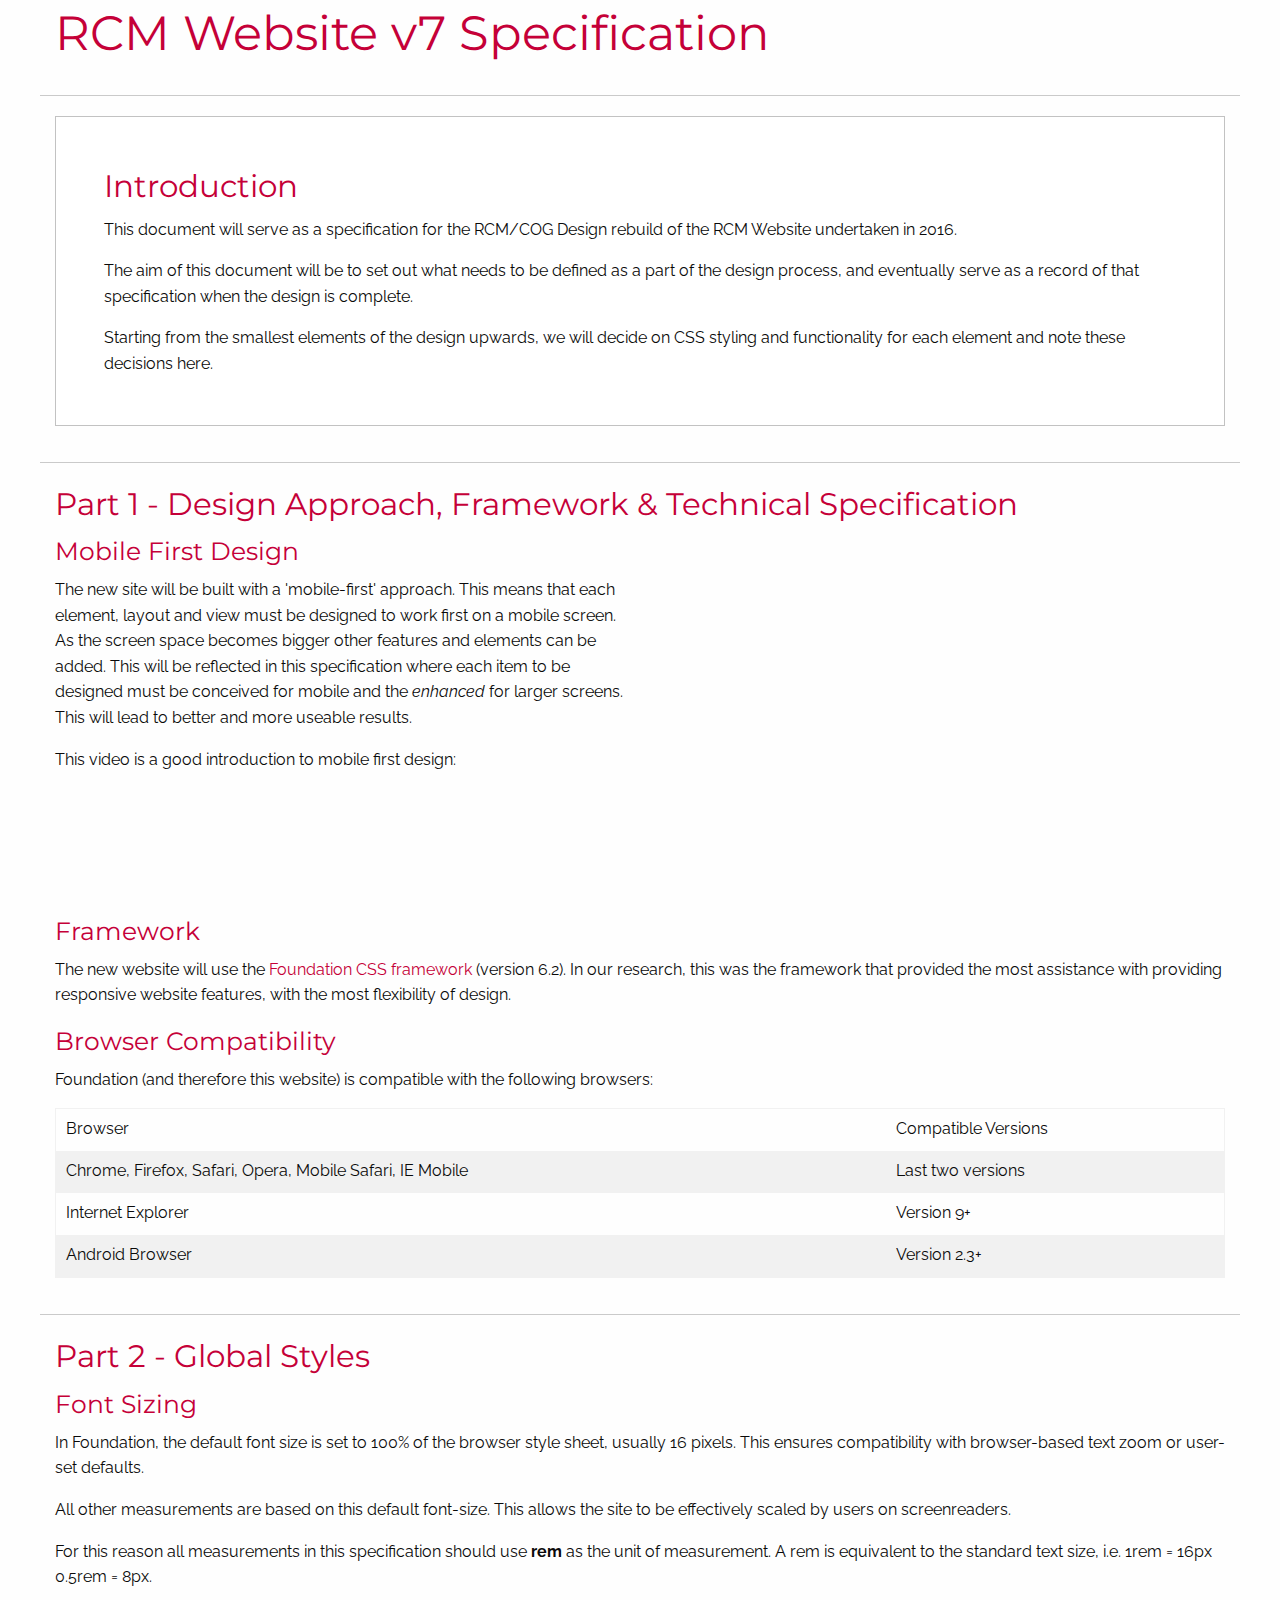
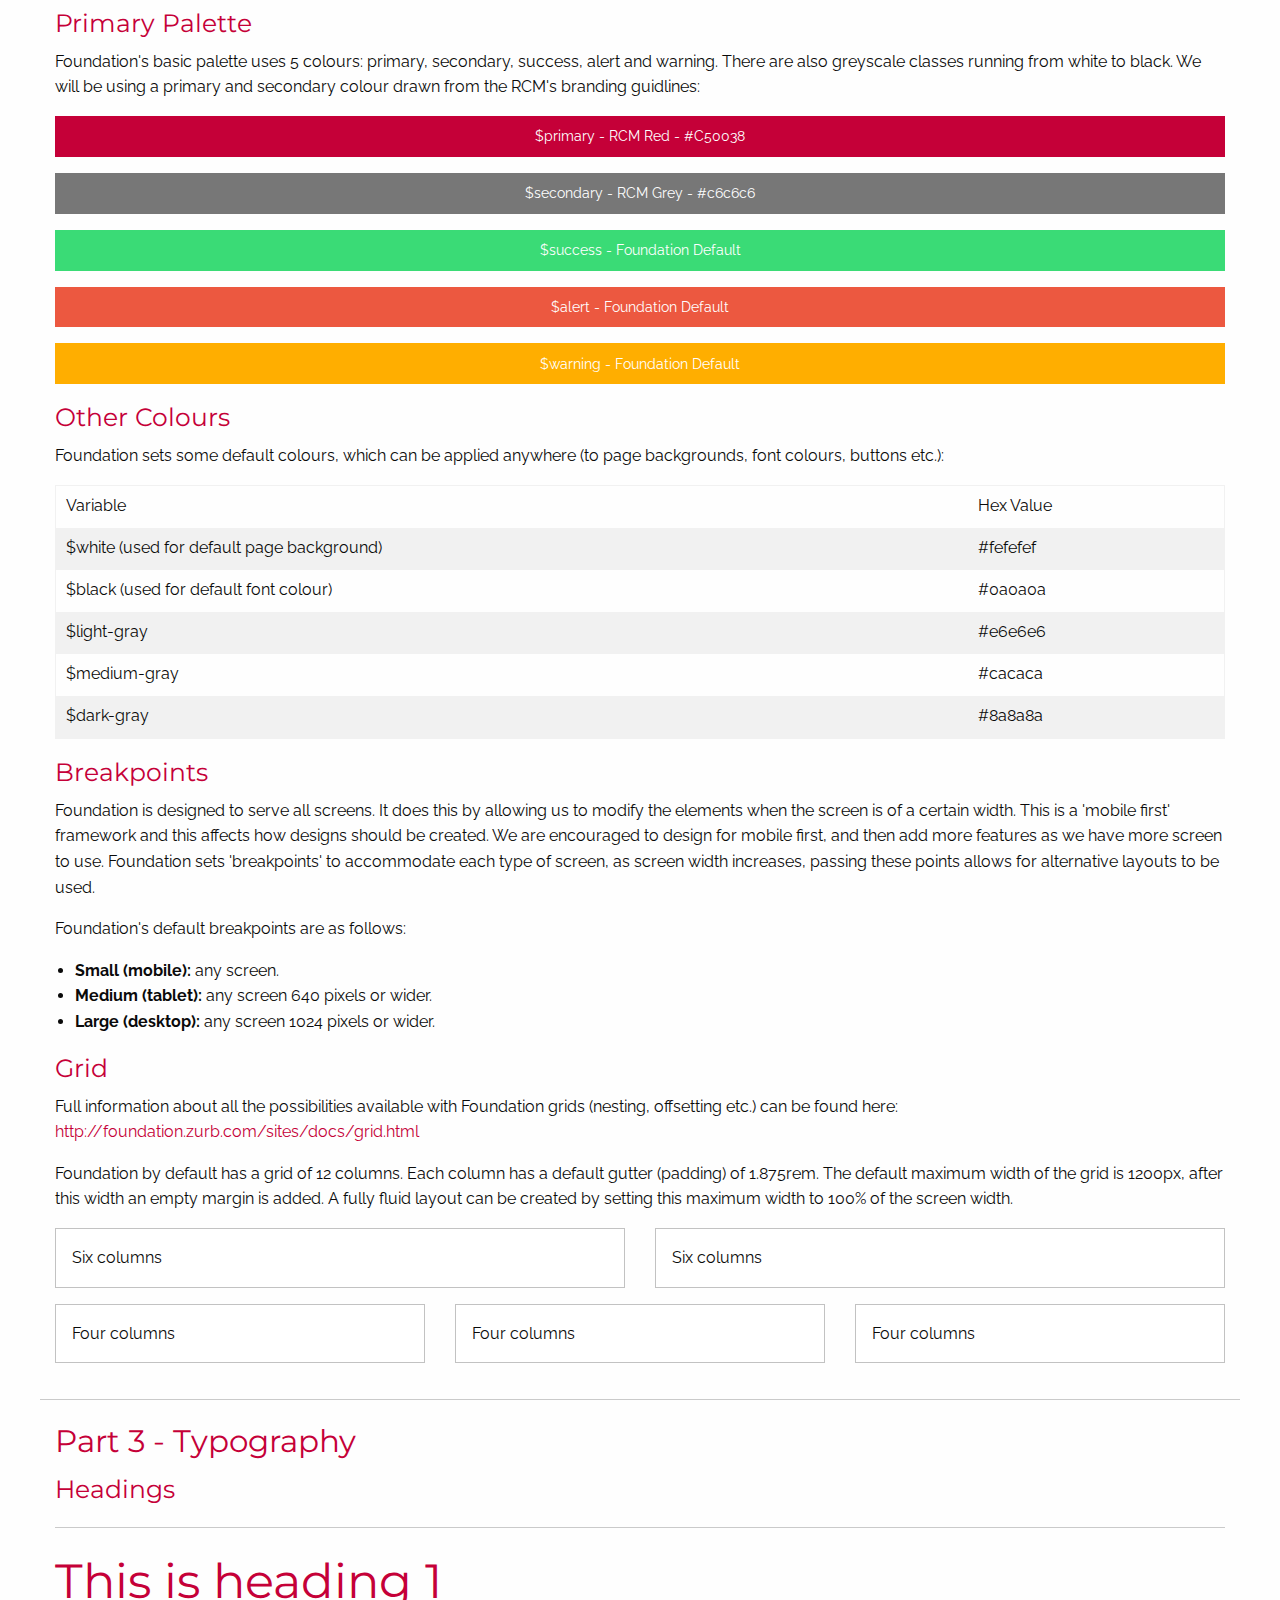
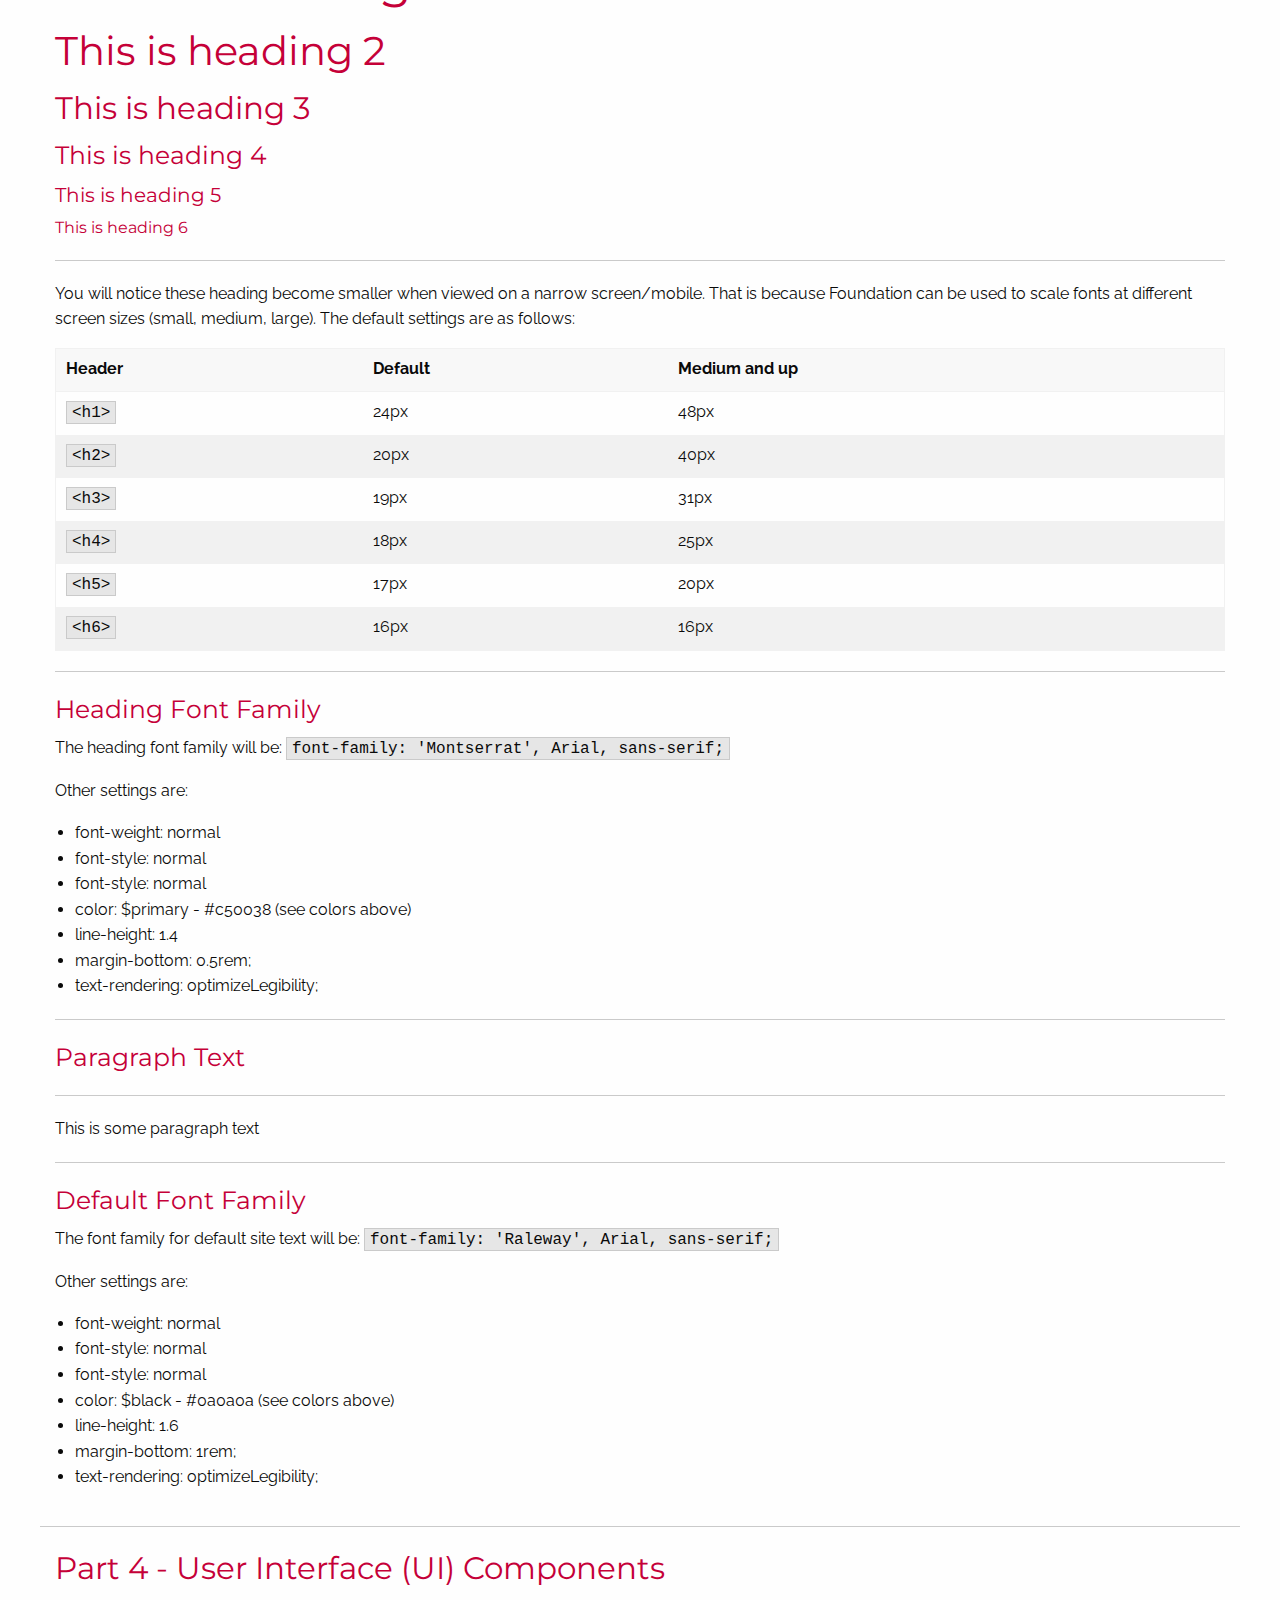
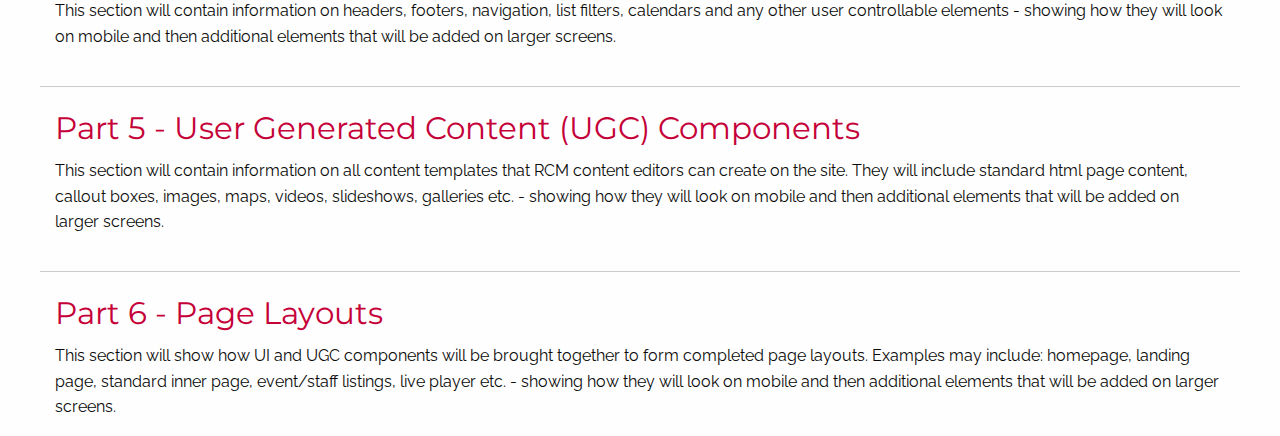
<file: index.html>
<!doctype html>
<html class="no-js" lang="en">
   <head>
      <meta charset="utf-8" />
      <meta http-equiv="x-ua-compatible" content="ie=edge">
      <meta name="viewport" content="width=device-width, initial-scale=1.0" />
      <title>RCM Website v7 Specification</title>
      <!-- Fonts -->
      <link href='https://fonts.googleapis.com/css?family=Montserrat|Raleway:400,500,600' rel='stylesheet' type='text/css'>
      <!--CSS-->
      <link rel="stylesheet" href="css/app.css" />
      <!-- Favicon -->
      <link rel='shortcut icon' type='image/x-icon' href='http://rcm.ac.uk/media/rcmacuk/styleassests/2015img/RCM Favicon.ico' />

   </head>
   <body>
      <div class="row">
         <div class="large-12 columns">
            <h1>RCM Website v7 Specification</h1>
         </div>
      </div>
      <hr>
      <div class="row">
         <div class="large-12 columns">
            <div class="callout large">
               <h3>Introduction</h3>
               <p>This document will serve as a specification for the RCM/COG Design rebuild of the RCM Website undertaken in 2016.</p>
               <p>The aim of this document will be to set out what needs to be defined as a part of the design process, and eventually serve as a record of that specification when the design is complete.</p>
               <p>Starting from the smallest elements of the design upwards, we will decide on CSS styling and functionality for each element and note these decisions here.</p>
            </div>
         </div>
      </div>
      <hr>
      <div class="row">
         <div class="large-12 columns">
            <h3>Part 1 - Design Approach, Framework & Technical Specification</h3>
            <h4>Mobile First Design</h4>
            <div class="row">
               <div class="large-6 medium-6 columns">
                  <p>The new site will be built with a 'mobile-first' approach.  This means that each element, layout and view must be designed to work first on a mobile screen. As the screen space becomes bigger other features and elements can be added.  This will be reflected in this specification where each item to be designed must be conceived for mobile and the <em>enhanced</em> for larger screens.  This will lead to better and more useable results.</p>
                  <p>This video is a good introduction to mobile first design:</p>
               </div>
               <div class="large-6 medium-6 columns">
                  <div class="flex-video widescreen">
                     <iframe width="560" height="315" src="https://www.youtube.com/embed/xWInGelLGN8?showinfo=0" frameborder="0" allowfullscreen></iframe>
                  </div>
               </div>
            </div>
            <h4>Framework</h4>
            <p>The new website will use the <a href="http://foundation.zurb.com/" target="_blank">Foundation CSS framework</a> (version 6.2).  In our research, this was the framework that provided the most assistance with providing responsive website features, with the most flexibility of design.</p>
            <h4>Browser Compatibility</h4>
            <p>Foundation (and therefore this website) is compatible with the following browsers:</p>
            <table>
               <tr>
                  <td>Browser</td>
                  <td>Compatible Versions</td>
               </tr>
               <tr>
                  <td>Chrome, Firefox, Safari, Opera, Mobile Safari, IE Mobile</td>
                  <td>Last two versions</td>
               </tr>
               <tr>
                  <td>Internet Explorer</td>
                  <td>Version 9+</td>
               </tr>
               <tr>
                  <td>Android Browser</td>
                  <td>Version 2.3+</td>
               </tr>
            </table>
         </div>
      </div>
      <hr>
      <div class="row">
         <div class="large-12 columns">
            <h3>Part 2 - Global Styles</h3>
            <h4>Font Sizing</h4>
            <p>In Foundation, the default font size is set to 100% of the browser style sheet, usually 16 pixels. This ensures compatibility with browser-based text zoom or user-set defaults.</p>
            <p>All other measurements are based on this default font-size.  This allows the site to be effectively scaled by users on screenreaders.</p>
            <p>For this reason all measurements in this specification should use <strong>rem</strong> as the unit of measurement.  A rem is equivalent to the standard text size, i.e. 1rem = 16px 0.5rem = 8px.</p>
            <h4>Primary Palette</h4>
            <p>Foundation's basic palette uses 5 colours: primary, secondary, success, alert and warning.  There are also greyscale classes running from white to black. We will be using a primary and secondary colour drawn from the RCM's branding guidlines:</p>
            <p><a href="#" class="expanded button">$primary - RCM Red - #C50038</a>
               <a href="#" class="expanded secondary button">$secondary - RCM Grey - #c6c6c6</a>
               <a href="#" class="expanded success button">$success - Foundation Default </a>
               <a href="#" class="expanded alert button">$alert - Foundation Default</a>
               <a href="#" class="expanded warning button">$warning - Foundation Default</a>      
            </p>
            <h4>Other Colours</h4>
            <p>Foundation sets some default colours, which can be applied anywhere (to page backgrounds, font colours, buttons etc.):</p>
            <table>
               <tr>
                  <td>Variable</td>
                  <td>Hex Value</td>
               </tr>
               <tr>
                  <td>$white (used for default page background)</td>
                  <td>#fefefef</td>
               </tr>
               <tr>
                  <td>$black (used for default font colour)</td>
                  <td>#0a0a0a</td>
               </tr>
               <tr>
                  <td>$light-gray</td>
                  <td>#e6e6e6</td>
               </tr>
               <tr>
                  <td>$medium-gray</td>
                  <td>#cacaca</td>
               </tr>
               <tr>
                  <td>$dark-gray</td>
                  <td>#8a8a8a</td>
               </tr>
            </table>
            <h4>Breakpoints</h4>
            <p>Foundation is designed to serve all screens.  It does this by allowing us to modify the elements when the screen is of a certain width.  This is a 'mobile first' framework and this affects how designs should be created.  We are encouraged to design for mobile first, and then add more features as we have more screen to use.  Foundation sets 'breakpoints' to accommodate each type of screen, as screen width increases, passing these points allows for alternative layouts to be used. 
            <p>
            <p>Foundation's default breakpoints are as follows:</p>
            <ul>
               <li><strong>Small (mobile):</strong> any screen.</li>
               <li><strong>Medium (tablet):</strong> any screen 640 pixels or wider.</li>
               <li><strong>Large (desktop):</strong> any screen 1024 pixels or wider.</li>
            </ul>
            <h4>Grid</h4>
            <p>Full information about all the possibilities available with Foundation grids (nesting, offsetting etc.) can be found here: <a href="http://foundation.zurb.com/sites/docs/grid.html" target="_blank">http://foundation.zurb.com/sites/docs/grid.html</a> 
            <p>Foundation by default has a grid of 12 columns.  Each column has a default gutter (padding) of 1.875rem. The default maximum width of the grid is 1200px, after this width an empty margin is added. A fully fluid layout can be created by setting this maximum width to 100% of the screen width.</p>
            <!-- Grid Example -->
            <div class="row">
               <div class="large-6 medium-6 columns">
                  <div class="callout">
                     <p>Six columns</p>
                  </div>
               </div>
               <div class="large-6 medium-6 columns">
                  <div class="callout">
                     <p>Six columns</p>
                  </div>
               </div>
            </div>
            <div class="row">
               <div class="large-4 medium-4 small-4 columns">
                  <div class="callout">
                     <p>Four columns</p>
                  </div>
               </div>
               <div class="large-4 medium-4 small-4 columns">
                  <div class="callout">
                     <p>Four columns</p>
                  </div>
               </div>
               <div class="large-4 medium-4 small-4 columns">
                  <div class="callout">
                     <p>Four columns</p>
                  </div>
               </div>
            </div>
         </div>
      </div>
      <hr>
      <div class="row">
         <div class="large-12 columns">
            <h3>Part 3 - Typography</h3>
            <h4>Headings</h4>
            <hr>
            <h1>This is heading 1</h1>
            <h2>This is heading 2</h2>
            <h3>This is heading 3</h3>
            <h4>This is heading 4</h4>
            <h5>This is heading 5</h5>
            <h6>This is heading 6</h6>
            <hr>
            <p>You will notice these heading become smaller when viewed on a narrow screen/mobile.  That is because Foundation can be used to scale fonts at different screen sizes (small, medium, large).  The default settings are as follows:</p>
            <table>
               <thead>
                  <tr>
                     <th>Header</th>
                     <th>Default</th>
                     <th>Medium and up</th>
                  </tr>
               </thead>
               <tbody>
                  <tr>
                     <td><code>&lt;h1&gt;</code></td>
                     <td>24px</td>
                     <td>48px</td>
                  </tr>
                  <tr>
                     <td><code>&lt;h2&gt;</code></td>
                     <td>20px</td>
                     <td>40px</td>
                  </tr>
                  <tr>
                     <td><code>&lt;h3&gt;</code></td>
                     <td>19px</td>
                     <td>31px</td>
                  </tr>
                  <tr>
                     <td><code>&lt;h4&gt;</code></td>
                     <td>18px</td>
                     <td>25px</td>
                  </tr>
                  <tr>
                     <td><code>&lt;h5&gt;</code></td>
                     <td>17px</td>
                     <td>20px</td>
                  </tr>
                  <tr>
                     <td><code>&lt;h6&gt;</code></td>
                     <td>16px</td>
                     <td>16px</td>
                  </tr>
               </tbody>
            </table>
            <hr>
            <h4>Heading Font Family</h4>
            <p>The heading font family will be: <code> font-family: 'Montserrat', Arial, sans-serif;</code></p>
            <p>Other settings are:</p>
            <ul>
               <li>font-weight: normal</li>
               <li>font-style: normal</li>
               <li>font-style: normal</li>
               <li>color: $primary - #c50038 (see colors above)</li>
               <li>line-height: 1.4</li>
               <li>margin-bottom: 0.5rem;</li>
               <li>text-rendering: optimizeLegibility;</li>
            </ul>
            <hr>
            <h4>Paragraph Text</h4>
            <hr>
            <p>This is some paragraph text</p>
            <hr>
            <h4>Default Font Family</h4>
            <p>The font family for default site text will be: <code>font-family: 'Raleway', Arial, sans-serif;</code></p>
            <p>Other settings are:</p>
            <ul>
               <li>font-weight: normal</li>
               <li>font-style: normal</li>
               <li>font-style: normal</li>
               <li>color: $black - #0a0a0a (see colors above)</li>
               <li>line-height: 1.6</li>
               <li>margin-bottom: 1rem;</li>
               <li>text-rendering: optimizeLegibility;</li>
            </ul>
         </div>
      </div>
      </div>
      </div>
      <hr>
      <div class="row">
         <div class="large-12 columns">
            <h3>Part 4 - User Interface (UI) Components</h3>
            <p>This section will contain information on headers, footers, navigation, list filters, calendars and any other user controllable elements - showing how they will look on mobile and then additional elements that will be added on larger screens.</p>
         </div>
      </div>
      <hr>
      <div class="row">
         <div class="large-12 columns">
            <h3>Part 5 - User Generated Content (UGC) Components</h3>
            <p>This section will contain information on all content templates that RCM content editors can create on the site.  They will include standard html page content, callout boxes, images, maps, videos, slideshows, galleries etc. - showing how they will look on mobile and then additional elements that will be added on larger screens.</p>
         </div>
      </div>
      <hr>
      <div class="row">
         <div class="large-12 columns">
            <h3>Part 6 - Page Layouts</h3>
            <p>This section will show how UI and UGC components will be brought together to form completed page layouts.  Examples may include: homepage, landing page, standard inner page, event/staff listings, live player etc. - showing how they will look on mobile and then additional elements that will be added on larger screens.</p>
         </div>
      </div>
      <!-- JS -->
      <script   src="https://code.jquery.com/jquery-2.2.2.min.js"   integrity="sha256-36cp2Co+/62rEAAYHLmRCPIych47CvdM+uTBJwSzWjI="   crossorigin="anonymous"></script>
      <script src="js/what-input.min.js"></script>
      <script src="js/foundation.min.js"></script>
      <script src="js/app.js"></script>
   </body>
</html>
</file>
<file: css/app.css>
@charset "UTF-8";
/**
 * Foundation for Sites by ZURB
 * Version 6.2.0
 * foundation.zurb.com
 * Licensed under MIT Open Source
 */
.slide-in-down.mui-enter {
  transition-duration: 500ms;
  transition-timing-function: linear;
  transform: translateY(-100%);
  transition-property: transform, opacity;
  backface-visibility: hidden; }
.slide-in-down.mui-enter.mui-enter-active {
  transform: translateY(0); }

.slide-in-left.mui-enter {
  transition-duration: 500ms;
  transition-timing-function: linear;
  transform: translateX(-100%);
  transition-property: transform, opacity;
  backface-visibility: hidden; }
.slide-in-left.mui-enter.mui-enter-active {
  transform: translateX(0); }

.slide-in-up.mui-enter {
  transition-duration: 500ms;
  transition-timing-function: linear;
  transform: translateY(100%);
  transition-property: transform, opacity;
  backface-visibility: hidden; }
.slide-in-up.mui-enter.mui-enter-active {
  transform: translateY(0); }

.slide-in-right.mui-enter {
  transition-duration: 500ms;
  transition-timing-function: linear;
  transform: translateX(100%);
  transition-property: transform, opacity;
  backface-visibility: hidden; }
.slide-in-right.mui-enter.mui-enter-active {
  transform: translateX(0); }

.slide-out-down.mui-leave {
  transition-duration: 500ms;
  transition-timing-function: linear;
  transform: translateY(0);
  transition-property: transform, opacity;
  backface-visibility: hidden; }
.slide-out-down.mui-leave.mui-leave-active {
  transform: translateY(100%); }

.slide-out-right.mui-leave {
  transition-duration: 500ms;
  transition-timing-function: linear;
  transform: translateX(0);
  transition-property: transform, opacity;
  backface-visibility: hidden; }
.slide-out-right.mui-leave.mui-leave-active {
  transform: translateX(100%); }

.slide-out-up.mui-leave {
  transition-duration: 500ms;
  transition-timing-function: linear;
  transform: translateY(0);
  transition-property: transform, opacity;
  backface-visibility: hidden; }
.slide-out-up.mui-leave.mui-leave-active {
  transform: translateY(-100%); }

.slide-out-left.mui-leave {
  transition-duration: 500ms;
  transition-timing-function: linear;
  transform: translateX(0);
  transition-property: transform, opacity;
  backface-visibility: hidden; }
.slide-out-left.mui-leave.mui-leave-active {
  transform: translateX(-100%); }

.fade-in.mui-enter {
  transition-duration: 500ms;
  transition-timing-function: linear;
  opacity: 0;
  transition-property: opacity; }
.fade-in.mui-enter.mui-enter-active {
  opacity: 1; }

.fade-out.mui-leave {
  transition-duration: 500ms;
  transition-timing-function: linear;
  opacity: 1;
  transition-property: opacity; }
.fade-out.mui-leave.mui-leave-active {
  opacity: 0; }

.hinge-in-from-top.mui-enter {
  transition-duration: 500ms;
  transition-timing-function: linear;
  transform: perspective(2000px) rotateX(-90deg);
  transform-origin: top;
  transition-property: transform, opacity;
  opacity: 0; }
.hinge-in-from-top.mui-enter.mui-enter-active {
  transform: perspective(2000px) rotate(0deg);
  opacity: 1; }

.hinge-in-from-right.mui-enter {
  transition-duration: 500ms;
  transition-timing-function: linear;
  transform: perspective(2000px) rotateY(-90deg);
  transform-origin: right;
  transition-property: transform, opacity;
  opacity: 0; }
.hinge-in-from-right.mui-enter.mui-enter-active {
  transform: perspective(2000px) rotate(0deg);
  opacity: 1; }

.hinge-in-from-bottom.mui-enter {
  transition-duration: 500ms;
  transition-timing-function: linear;
  transform: perspective(2000px) rotateX(90deg);
  transform-origin: bottom;
  transition-property: transform, opacity;
  opacity: 0; }
.hinge-in-from-bottom.mui-enter.mui-enter-active {
  transform: perspective(2000px) rotate(0deg);
  opacity: 1; }

.hinge-in-from-left.mui-enter {
  transition-duration: 500ms;
  transition-timing-function: linear;
  transform: perspective(2000px) rotateY(90deg);
  transform-origin: left;
  transition-property: transform, opacity;
  opacity: 0; }
.hinge-in-from-left.mui-enter.mui-enter-active {
  transform: perspective(2000px) rotate(0deg);
  opacity: 1; }

.hinge-in-from-middle-x.mui-enter {
  transition-duration: 500ms;
  transition-timing-function: linear;
  transform: perspective(2000px) rotateX(-90deg);
  transform-origin: center;
  transition-property: transform, opacity;
  opacity: 0; }
.hinge-in-from-middle-x.mui-enter.mui-enter-active {
  transform: perspective(2000px) rotate(0deg);
  opacity: 1; }

.hinge-in-from-middle-y.mui-enter {
  transition-duration: 500ms;
  transition-timing-function: linear;
  transform: perspective(2000px) rotateY(-90deg);
  transform-origin: center;
  transition-property: transform, opacity;
  opacity: 0; }
.hinge-in-from-middle-y.mui-enter.mui-enter-active {
  transform: perspective(2000px) rotate(0deg);
  opacity: 1; }

.hinge-out-from-top.mui-leave {
  transition-duration: 500ms;
  transition-timing-function: linear;
  transform: perspective(2000px) rotate(0deg);
  transform-origin: top;
  transition-property: transform, opacity;
  opacity: 1; }
.hinge-out-from-top.mui-leave.mui-leave-active {
  transform: perspective(2000px) rotateX(-90deg);
  opacity: 0; }

.hinge-out-from-right.mui-leave {
  transition-duration: 500ms;
  transition-timing-function: linear;
  transform: perspective(2000px) rotate(0deg);
  transform-origin: right;
  transition-property: transform, opacity;
  opacity: 1; }
.hinge-out-from-right.mui-leave.mui-leave-active {
  transform: perspective(2000px) rotateY(-90deg);
  opacity: 0; }

.hinge-out-from-bottom.mui-leave {
  transition-duration: 500ms;
  transition-timing-function: linear;
  transform: perspective(2000px) rotate(0deg);
  transform-origin: bottom;
  transition-property: transform, opacity;
  opacity: 1; }
.hinge-out-from-bottom.mui-leave.mui-leave-active {
  transform: perspective(2000px) rotateX(90deg);
  opacity: 0; }

.hinge-out-from-left.mui-leave {
  transition-duration: 500ms;
  transition-timing-function: linear;
  transform: perspective(2000px) rotate(0deg);
  transform-origin: left;
  transition-property: transform, opacity;
  opacity: 1; }
.hinge-out-from-left.mui-leave.mui-leave-active {
  transform: perspective(2000px) rotateY(90deg);
  opacity: 0; }

.hinge-out-from-middle-x.mui-leave {
  transition-duration: 500ms;
  transition-timing-function: linear;
  transform: perspective(2000px) rotate(0deg);
  transform-origin: center;
  transition-property: transform, opacity;
  opacity: 1; }
.hinge-out-from-middle-x.mui-leave.mui-leave-active {
  transform: perspective(2000px) rotateX(-90deg);
  opacity: 0; }

.hinge-out-from-middle-y.mui-leave {
  transition-duration: 500ms;
  transition-timing-function: linear;
  transform: perspective(2000px) rotate(0deg);
  transform-origin: center;
  transition-property: transform, opacity;
  opacity: 1; }
.hinge-out-from-middle-y.mui-leave.mui-leave-active {
  transform: perspective(2000px) rotateY(-90deg);
  opacity: 0; }

.scale-in-up.mui-enter {
  transition-duration: 500ms;
  transition-timing-function: linear;
  transform: scale(0.5);
  transition-property: transform, opacity;
  opacity: 0; }
.scale-in-up.mui-enter.mui-enter-active {
  transform: scale(1);
  opacity: 1; }

.scale-in-down.mui-enter {
  transition-duration: 500ms;
  transition-timing-function: linear;
  transform: scale(1.5);
  transition-property: transform, opacity;
  opacity: 0; }
.scale-in-down.mui-enter.mui-enter-active {
  transform: scale(1);
  opacity: 1; }

.scale-out-up.mui-leave {
  transition-duration: 500ms;
  transition-timing-function: linear;
  transform: scale(1);
  transition-property: transform, opacity;
  opacity: 1; }
.scale-out-up.mui-leave.mui-leave-active {
  transform: scale(1.5);
  opacity: 0; }

.scale-out-down.mui-leave {
  transition-duration: 500ms;
  transition-timing-function: linear;
  transform: scale(1);
  transition-property: transform, opacity;
  opacity: 1; }
.scale-out-down.mui-leave.mui-leave-active {
  transform: scale(0.5);
  opacity: 0; }

.spin-in.mui-enter {
  transition-duration: 500ms;
  transition-timing-function: linear;
  transform: rotate(-0.75turn);
  transition-property: transform, opacity;
  opacity: 0; }
.spin-in.mui-enter.mui-enter-active {
  transform: rotate(0);
  opacity: 1; }

.spin-out.mui-leave {
  transition-duration: 500ms;
  transition-timing-function: linear;
  transform: rotate(0);
  transition-property: transform, opacity;
  opacity: 1; }
.spin-out.mui-leave.mui-leave-active {
  transform: rotate(0.75turn);
  opacity: 0; }

.spin-in-ccw.mui-enter {
  transition-duration: 500ms;
  transition-timing-function: linear;
  transform: rotate(0.75turn);
  transition-property: transform, opacity;
  opacity: 0; }
.spin-in-ccw.mui-enter.mui-enter-active {
  transform: rotate(0);
  opacity: 1; }

.spin-out-ccw.mui-leave {
  transition-duration: 500ms;
  transition-timing-function: linear;
  transform: rotate(0);
  transition-property: transform, opacity;
  opacity: 1; }
.spin-out-ccw.mui-leave.mui-leave-active {
  transform: rotate(-0.75turn);
  opacity: 0; }

.slow {
  transition-duration: 750ms !important; }

.fast {
  transition-duration: 250ms !important; }

.linear {
  transition-timing-function: linear !important; }

.ease {
  transition-timing-function: ease !important; }

.ease-in {
  transition-timing-function: ease-in !important; }

.ease-out {
  transition-timing-function: ease-out !important; }

.ease-in-out {
  transition-timing-function: ease-in-out !important; }

.bounce-in {
  transition-timing-function: cubic-bezier(0.485, 0.155, 0.24, 1.245) !important; }

.bounce-out {
  transition-timing-function: cubic-bezier(0.485, 0.155, 0.515, 0.845) !important; }

.bounce-in-out {
  transition-timing-function: cubic-bezier(0.76, -0.245, 0.24, 1.245) !important; }

.short-delay {
  transition-delay: 300ms !important; }

.long-delay {
  transition-delay: 700ms !important; }

.shake {
  animation-name: shake-7; }
@keyframes shake-7 {
  0%, 10%, 20%, 30%, 40%, 50%, 60%, 70%, 80%, 90% {
    transform: translateX(7%); }
  5%, 15%, 25%, 35%, 45%, 55%, 65%, 75%, 85%, 95% {
    transform: translateX(-7%); } }
.spin-cw {
  animation-name: spin-cw-1turn; }
@keyframes spin-cw-1turn {
  0% {
    transform: rotate(-1turn); }
  100% {
    transform: rotate(0); } }
.spin-ccw {
  animation-name: spin-cw-1turn; }
@keyframes spin-cw-1turn {
  0% {
    transform: rotate(0); }
  100% {
    transform: rotate(1turn); } }
.wiggle {
  animation-name: wiggle-7deg; }
@keyframes wiggle-7deg {
  40%, 50%, 60% {
    transform: rotate(7deg); }
  35%, 45%, 55%, 65% {
    transform: rotate(-7deg); }
  0%, 30%, 70%, 100% {
    transform: rotate(0); } }
.shake,
.spin-cw,
.spin-ccw,
.wiggle {
  animation-duration: 500ms; }

.infinite {
  animation-iteration-count: infinite; }

.slow {
  animation-duration: 750ms !important; }

.fast {
  animation-duration: 250ms !important; }

.linear {
  animation-timing-function: linear !important; }

.ease {
  animation-timing-function: ease !important; }

.ease-in {
  animation-timing-function: ease-in !important; }

.ease-out {
  animation-timing-function: ease-out !important; }

.ease-in-out {
  animation-timing-function: ease-in-out !important; }

.bounce-in {
  animation-timing-function: cubic-bezier(0.485, 0.155, 0.24, 1.245) !important; }

.bounce-out {
  animation-timing-function: cubic-bezier(0.485, 0.155, 0.515, 0.845) !important; }

.bounce-in-out {
  animation-timing-function: cubic-bezier(0.76, -0.245, 0.24, 1.245) !important; }

.short-delay {
  animation-delay: 300ms !important; }

.long-delay {
  animation-delay: 700ms !important; }

/*! normalize.css v3.0.3 | MIT License | github.com/necolas/normalize.css */
/**
 * 1. Set default font family to sans-serif.
 * 2. Prevent iOS and IE text size adjust after device orientation change,
 *    without disabling user zoom.
 */
html {
  font-family: sans-serif;
  /* 1 */
  -ms-text-size-adjust: 100%;
  /* 2 */
  -webkit-text-size-adjust: 100%;
  /* 2 */ }

/**
 * Remove default margin.
 */
body {
  margin: 0; }

/* HTML5 display definitions
   ========================================================================== */
/**
 * Correct `block` display not defined for any HTML5 element in IE 8/9.
 * Correct `block` display not defined for `details` or `summary` in IE 10/11
 * and Firefox.
 * Correct `block` display not defined for `main` in IE 11.
 */
article,
aside,
details,
figcaption,
figure,
footer,
header,
hgroup,
main,
menu,
nav,
section,
summary {
  display: block; }

/**
 * 1. Correct `inline-block` display not defined in IE 8/9.
 * 2. Normalize vertical alignment of `progress` in Chrome, Firefox, and Opera.
 */
audio,
canvas,
progress,
video {
  display: inline-block;
  /* 1 */
  vertical-align: baseline;
  /* 2 */ }

/**
 * Prevent modern browsers from displaying `audio` without controls.
 * Remove excess height in iOS 5 devices.
 */
audio:not([controls]) {
  display: none;
  height: 0; }

/**
 * Address `[hidden]` styling not present in IE 8/9/10.
 * Hide the `template` element in IE 8/9/10/11, Safari, and Firefox < 22.
 */
[hidden],
template {
  display: none; }

/* Links
   ========================================================================== */
/**
 * Remove the gray background color from active links in IE 10.
 */
a {
  background-color: transparent; }

/**
 * Improve readability of focused elements when they are also in an
 * active/hover state.
 */
a:active,
a:hover {
  outline: 0; }

/* Text-level semantics
   ========================================================================== */
/**
 * Address styling not present in IE 8/9/10/11, Safari, and Chrome.
 */
abbr[title] {
  border-bottom: 1px dotted; }

/**
 * Address style set to `bolder` in Firefox 4+, Safari, and Chrome.
 */
b,
strong {
  font-weight: bold; }

/**
 * Address styling not present in Safari and Chrome.
 */
dfn {
  font-style: italic; }

/**
 * Address variable `h1` font-size and margin within `section` and `article`
 * contexts in Firefox 4+, Safari, and Chrome.
 */
h1 {
  font-size: 2em;
  margin: 0.67em 0; }

/**
 * Address styling not present in IE 8/9.
 */
mark {
  background: #ff0;
  color: #000; }

/**
 * Address inconsistent and variable font size in all browsers.
 */
small {
  font-size: 80%; }

/**
 * Prevent `sub` and `sup` affecting `line-height` in all browsers.
 */
sub,
sup {
  font-size: 75%;
  line-height: 0;
  position: relative;
  vertical-align: baseline; }

sup {
  top: -0.5em; }

sub {
  bottom: -0.25em; }

/* Embedded content
   ========================================================================== */
/**
 * Remove border when inside `a` element in IE 8/9/10.
 */
img {
  border: 0; }

/**
 * Correct overflow not hidden in IE 9/10/11.
 */
svg:not(:root) {
  overflow: hidden; }

/* Grouping content
   ========================================================================== */
/**
 * Address margin not present in IE 8/9 and Safari.
 */
figure {
  margin: 1em 40px; }

/**
 * Address differences between Firefox and other browsers.
 */
hr {
  box-sizing: content-box;
  height: 0; }

/**
 * Contain overflow in all browsers.
 */
pre {
  overflow: auto; }

/**
 * Address odd `em`-unit font size rendering in all browsers.
 */
code,
kbd,
pre,
samp {
  font-family: monospace, monospace;
  font-size: 1em; }

/* Forms
   ========================================================================== */
/**
 * Known limitation: by default, Chrome and Safari on OS X allow very limited
 * styling of `select`, unless a `border` property is set.
 */
/**
 * 1. Correct color not being inherited.
 *    Known issue: affects color of disabled elements.
 * 2. Correct font properties not being inherited.
 * 3. Address margins set differently in Firefox 4+, Safari, and Chrome.
 */
button,
input,
optgroup,
select,
textarea {
  color: inherit;
  /* 1 */
  font: inherit;
  /* 2 */
  margin: 0;
  /* 3 */ }

/**
 * Address `overflow` set to `hidden` in IE 8/9/10/11.
 */
button {
  overflow: visible; }

/**
 * Address inconsistent `text-transform` inheritance for `button` and `select`.
 * All other form control elements do not inherit `text-transform` values.
 * Correct `button` style inheritance in Firefox, IE 8/9/10/11, and Opera.
 * Correct `select` style inheritance in Firefox.
 */
button,
select {
  text-transform: none; }

/**
 * 1. Avoid the WebKit bug in Android 4.0.* where (2) destroys native `audio`
 *    and `video` controls.
 * 2. Correct inability to style clickable `input` types in iOS.
 * 3. Improve usability and consistency of cursor style between image-type
 *    `input` and others.
 */
button,
html input[type="button"],
input[type="reset"],
input[type="submit"] {
  -webkit-appearance: button;
  /* 2 */
  cursor: pointer;
  /* 3 */ }

/**
 * Re-set default cursor for disabled elements.
 */
button[disabled],
html input[disabled] {
  cursor: default; }

/**
 * Remove inner padding and border in Firefox 4+.
 */
button::-moz-focus-inner,
input::-moz-focus-inner {
  border: 0;
  padding: 0; }

/**
 * Address Firefox 4+ setting `line-height` on `input` using `!important` in
 * the UA stylesheet.
 */
input {
  line-height: normal; }

/**
 * It's recommended that you don't attempt to style these elements.
 * Firefox's implementation doesn't respect box-sizing, padding, or width.
 *
 * 1. Address box sizing set to `content-box` in IE 8/9/10.
 * 2. Remove excess padding in IE 8/9/10.
 */
input[type="checkbox"],
input[type="radio"] {
  box-sizing: border-box;
  /* 1 */
  padding: 0;
  /* 2 */ }

/**
 * Fix the cursor style for Chrome's increment/decrement buttons. For certain
 * `font-size` values of the `input`, it causes the cursor style of the
 * decrement button to change from `default` to `text`.
 */
input[type="number"]::-webkit-inner-spin-button,
input[type="number"]::-webkit-outer-spin-button {
  height: auto; }

/**
 * 1. Address `appearance` set to `searchfield` in Safari and Chrome.
 * 2. Address `box-sizing` set to `border-box` in Safari and Chrome.
 */
input[type="search"] {
  -webkit-appearance: textfield;
  /* 1 */
  box-sizing: content-box;
  /* 2 */ }

/**
 * Remove inner padding and search cancel button in Safari and Chrome on OS X.
 * Safari (but not Chrome) clips the cancel button when the search input has
 * padding (and `textfield` appearance).
 */
input[type="search"]::-webkit-search-cancel-button,
input[type="search"]::-webkit-search-decoration {
  -webkit-appearance: none; }

/**
 * Define consistent border, margin, and padding.
 * [NOTE] We don't enable this ruleset in Foundation, because we want the <fieldset> element to have plain styling.
 */
/* fieldset {
  border: 1px solid #c0c0c0;
  margin: 0 2px;
  padding: 0.35em 0.625em 0.75em;
} */
/**
 * 1. Correct `color` not being inherited in IE 8/9/10/11.
 * 2. Remove padding so people aren't caught out if they zero out fieldsets.
 */
legend {
  border: 0;
  /* 1 */
  padding: 0;
  /* 2 */ }

/**
 * Remove default vertical scrollbar in IE 8/9/10/11.
 */
textarea {
  overflow: auto; }

/**
 * Don't inherit the `font-weight` (applied by a rule above).
 * NOTE: the default cannot safely be changed in Chrome and Safari on OS X.
 */
optgroup {
  font-weight: bold; }

/* Tables
   ========================================================================== */
/**
 * Remove most spacing between table cells.
 */
table {
  border-collapse: collapse;
  border-spacing: 0; }

td,
th {
  padding: 0; }

.foundation-mq {
  font-family: "small=0em&medium=40em&large=64em&xlarge=75em&xxlarge=90em"; }

html {
  font-size: 100%;
  box-sizing: border-box; }

*,
*:before,
*:after {
  box-sizing: inherit; }

body {
  padding: 0;
  margin: 0;
  font-family: "Raleway", Arial, sans-serif;
  font-weight: normal;
  line-height: 1.5;
  color: #0a0a0a;
  background: #fefefe;
  -webkit-font-smoothing: antialiased;
  -moz-osx-font-smoothing: grayscale; }

img {
  max-width: 100%;
  height: auto;
  -ms-interpolation-mode: bicubic;
  display: inline-block;
  vertical-align: middle; }

textarea {
  height: auto;
  min-height: 50px;
  border-radius: 0; }

select {
  width: 100%;
  border-radius: 0; }

#map_canvas img,
#map_canvas embed,
#map_canvas object,
.map_canvas img,
.map_canvas embed,
.map_canvas object,
.mqa-display img,
.mqa-display embed,
.mqa-display object {
  max-width: none !important; }

button {
  -webkit-appearance: none;
  -moz-appearance: none;
  background: transparent;
  padding: 0;
  border: 0;
  border-radius: 0;
  line-height: 1; }

.is-visible {
  display: block !important; }

.is-hidden {
  display: none !important; }

.row {
  max-width: 75rem;
  margin-left: auto;
  margin-right: auto; }
  .row::before, .row::after {
    content: ' ';
    display: table;
    flex-basis: 0;
    order: 1; }
  .row::after {
    clear: both; }
  .row.collapse > .column, .row.collapse > .columns {
    padding-left: 0;
    padding-right: 0; }
  .row .row {
    margin-left: -0.9375rem;
    margin-right: -0.9375rem; }
    .row .row.collapse {
      margin-left: 0;
      margin-right: 0; }
  .row.expanded {
    max-width: none; }
    .row.expanded .row {
      margin-left: auto;
      margin-right: auto; }

.column, .columns {
  width: 100%;
  float: left;
  padding-left: 0.9375rem;
  padding-right: 0.9375rem; }
  .column:last-child:not(:first-child), .columns:last-child:not(:first-child) {
    float: right; }
  .column.end:last-child:last-child, .end.columns:last-child:last-child {
    float: left; }

.column.row.row, .row.row.columns {
  float: none; }
  .row .column.row.row, .row .row.row.columns {
    padding-left: 0;
    padding-right: 0;
    margin-left: 0;
    margin-right: 0; }

.small-1 {
  width: 8.3333333333%; }

.small-push-1 {
  position: relative;
  left: 8.3333333333%; }

.small-pull-1 {
  position: relative;
  left: -8.3333333333%; }

.small-offset-0 {
  margin-left: 0%; }

.small-2 {
  width: 16.6666666667%; }

.small-push-2 {
  position: relative;
  left: 16.6666666667%; }

.small-pull-2 {
  position: relative;
  left: -16.6666666667%; }

.small-offset-1 {
  margin-left: 8.3333333333%; }

.small-3 {
  width: 25%; }

.small-push-3 {
  position: relative;
  left: 25%; }

.small-pull-3 {
  position: relative;
  left: -25%; }

.small-offset-2 {
  margin-left: 16.6666666667%; }

.small-4 {
  width: 33.3333333333%; }

.small-push-4 {
  position: relative;
  left: 33.3333333333%; }

.small-pull-4 {
  position: relative;
  left: -33.3333333333%; }

.small-offset-3 {
  margin-left: 25%; }

.small-5 {
  width: 41.6666666667%; }

.small-push-5 {
  position: relative;
  left: 41.6666666667%; }

.small-pull-5 {
  position: relative;
  left: -41.6666666667%; }

.small-offset-4 {
  margin-left: 33.3333333333%; }

.small-6 {
  width: 50%; }

.small-push-6 {
  position: relative;
  left: 50%; }

.small-pull-6 {
  position: relative;
  left: -50%; }

.small-offset-5 {
  margin-left: 41.6666666667%; }

.small-7 {
  width: 58.3333333333%; }

.small-push-7 {
  position: relative;
  left: 58.3333333333%; }

.small-pull-7 {
  position: relative;
  left: -58.3333333333%; }

.small-offset-6 {
  margin-left: 50%; }

.small-8 {
  width: 66.6666666667%; }

.small-push-8 {
  position: relative;
  left: 66.6666666667%; }

.small-pull-8 {
  position: relative;
  left: -66.6666666667%; }

.small-offset-7 {
  margin-left: 58.3333333333%; }

.small-9 {
  width: 75%; }

.small-push-9 {
  position: relative;
  left: 75%; }

.small-pull-9 {
  position: relative;
  left: -75%; }

.small-offset-8 {
  margin-left: 66.6666666667%; }

.small-10 {
  width: 83.3333333333%; }

.small-push-10 {
  position: relative;
  left: 83.3333333333%; }

.small-pull-10 {
  position: relative;
  left: -83.3333333333%; }

.small-offset-9 {
  margin-left: 75%; }

.small-11 {
  width: 91.6666666667%; }

.small-push-11 {
  position: relative;
  left: 91.6666666667%; }

.small-pull-11 {
  position: relative;
  left: -91.6666666667%; }

.small-offset-10 {
  margin-left: 83.3333333333%; }

.small-12 {
  width: 100%; }

.small-offset-11 {
  margin-left: 91.6666666667%; }

.small-up-1 > .column, .small-up-1 > .columns {
  width: 100%;
  float: left; }
  .small-up-1 > .column:nth-of-type(1n), .small-up-1 > .columns:nth-of-type(1n) {
    clear: none; }
  .small-up-1 > .column:nth-of-type(1n+1), .small-up-1 > .columns:nth-of-type(1n+1) {
    clear: both; }
  .small-up-1 > .column:last-child, .small-up-1 > .columns:last-child {
    float: left; }

.small-up-2 > .column, .small-up-2 > .columns {
  width: 50%;
  float: left; }
  .small-up-2 > .column:nth-of-type(1n), .small-up-2 > .columns:nth-of-type(1n) {
    clear: none; }
  .small-up-2 > .column:nth-of-type(2n+1), .small-up-2 > .columns:nth-of-type(2n+1) {
    clear: both; }
  .small-up-2 > .column:last-child, .small-up-2 > .columns:last-child {
    float: left; }

.small-up-3 > .column, .small-up-3 > .columns {
  width: 33.3333333333%;
  float: left; }
  .small-up-3 > .column:nth-of-type(1n), .small-up-3 > .columns:nth-of-type(1n) {
    clear: none; }
  .small-up-3 > .column:nth-of-type(3n+1), .small-up-3 > .columns:nth-of-type(3n+1) {
    clear: both; }
  .small-up-3 > .column:last-child, .small-up-3 > .columns:last-child {
    float: left; }

.small-up-4 > .column, .small-up-4 > .columns {
  width: 25%;
  float: left; }
  .small-up-4 > .column:nth-of-type(1n), .small-up-4 > .columns:nth-of-type(1n) {
    clear: none; }
  .small-up-4 > .column:nth-of-type(4n+1), .small-up-4 > .columns:nth-of-type(4n+1) {
    clear: both; }
  .small-up-4 > .column:last-child, .small-up-4 > .columns:last-child {
    float: left; }

.small-up-5 > .column, .small-up-5 > .columns {
  width: 20%;
  float: left; }
  .small-up-5 > .column:nth-of-type(1n), .small-up-5 > .columns:nth-of-type(1n) {
    clear: none; }
  .small-up-5 > .column:nth-of-type(5n+1), .small-up-5 > .columns:nth-of-type(5n+1) {
    clear: both; }
  .small-up-5 > .column:last-child, .small-up-5 > .columns:last-child {
    float: left; }

.small-up-6 > .column, .small-up-6 > .columns {
  width: 16.6666666667%;
  float: left; }
  .small-up-6 > .column:nth-of-type(1n), .small-up-6 > .columns:nth-of-type(1n) {
    clear: none; }
  .small-up-6 > .column:nth-of-type(6n+1), .small-up-6 > .columns:nth-of-type(6n+1) {
    clear: both; }
  .small-up-6 > .column:last-child, .small-up-6 > .columns:last-child {
    float: left; }

.small-collapse > .column, .small-collapse > .columns {
  padding-left: 0;
  padding-right: 0; }
.small-collapse .row {
  margin-left: 0;
  margin-right: 0; }

.small-uncollapse > .column, .small-uncollapse > .columns {
  padding-left: 0.9375rem;
  padding-right: 0.9375rem; }

.small-centered {
  float: none;
  margin-left: auto;
  margin-right: auto; }

.small-uncentered,
.small-push-0,
.small-pull-0 {
  position: static;
  margin-left: 0;
  margin-right: 0;
  float: left; }

@media screen and (min-width: 40em) {
  .medium-1 {
    width: 8.3333333333%; }

  .medium-push-1 {
    position: relative;
    left: 8.3333333333%; }

  .medium-pull-1 {
    position: relative;
    left: -8.3333333333%; }

  .medium-offset-0 {
    margin-left: 0%; }

  .medium-2 {
    width: 16.6666666667%; }

  .medium-push-2 {
    position: relative;
    left: 16.6666666667%; }

  .medium-pull-2 {
    position: relative;
    left: -16.6666666667%; }

  .medium-offset-1 {
    margin-left: 8.3333333333%; }

  .medium-3 {
    width: 25%; }

  .medium-push-3 {
    position: relative;
    left: 25%; }

  .medium-pull-3 {
    position: relative;
    left: -25%; }

  .medium-offset-2 {
    margin-left: 16.6666666667%; }

  .medium-4 {
    width: 33.3333333333%; }

  .medium-push-4 {
    position: relative;
    left: 33.3333333333%; }

  .medium-pull-4 {
    position: relative;
    left: -33.3333333333%; }

  .medium-offset-3 {
    margin-left: 25%; }

  .medium-5 {
    width: 41.6666666667%; }

  .medium-push-5 {
    position: relative;
    left: 41.6666666667%; }

  .medium-pull-5 {
    position: relative;
    left: -41.6666666667%; }

  .medium-offset-4 {
    margin-left: 33.3333333333%; }

  .medium-6 {
    width: 50%; }

  .medium-push-6 {
    position: relative;
    left: 50%; }

  .medium-pull-6 {
    position: relative;
    left: -50%; }

  .medium-offset-5 {
    margin-left: 41.6666666667%; }

  .medium-7 {
    width: 58.3333333333%; }

  .medium-push-7 {
    position: relative;
    left: 58.3333333333%; }

  .medium-pull-7 {
    position: relative;
    left: -58.3333333333%; }

  .medium-offset-6 {
    margin-left: 50%; }

  .medium-8 {
    width: 66.6666666667%; }

  .medium-push-8 {
    position: relative;
    left: 66.6666666667%; }

  .medium-pull-8 {
    position: relative;
    left: -66.6666666667%; }

  .medium-offset-7 {
    margin-left: 58.3333333333%; }

  .medium-9 {
    width: 75%; }

  .medium-push-9 {
    position: relative;
    left: 75%; }

  .medium-pull-9 {
    position: relative;
    left: -75%; }

  .medium-offset-8 {
    margin-left: 66.6666666667%; }

  .medium-10 {
    width: 83.3333333333%; }

  .medium-push-10 {
    position: relative;
    left: 83.3333333333%; }

  .medium-pull-10 {
    position: relative;
    left: -83.3333333333%; }

  .medium-offset-9 {
    margin-left: 75%; }

  .medium-11 {
    width: 91.6666666667%; }

  .medium-push-11 {
    position: relative;
    left: 91.6666666667%; }

  .medium-pull-11 {
    position: relative;
    left: -91.6666666667%; }

  .medium-offset-10 {
    margin-left: 83.3333333333%; }

  .medium-12 {
    width: 100%; }

  .medium-offset-11 {
    margin-left: 91.6666666667%; }

  .medium-up-1 > .column, .medium-up-1 > .columns {
    width: 100%;
    float: left; }
    .medium-up-1 > .column:nth-of-type(1n), .medium-up-1 > .columns:nth-of-type(1n) {
      clear: none; }
    .medium-up-1 > .column:nth-of-type(1n+1), .medium-up-1 > .columns:nth-of-type(1n+1) {
      clear: both; }
    .medium-up-1 > .column:last-child, .medium-up-1 > .columns:last-child {
      float: left; }

  .medium-up-2 > .column, .medium-up-2 > .columns {
    width: 50%;
    float: left; }
    .medium-up-2 > .column:nth-of-type(1n), .medium-up-2 > .columns:nth-of-type(1n) {
      clear: none; }
    .medium-up-2 > .column:nth-of-type(2n+1), .medium-up-2 > .columns:nth-of-type(2n+1) {
      clear: both; }
    .medium-up-2 > .column:last-child, .medium-up-2 > .columns:last-child {
      float: left; }

  .medium-up-3 > .column, .medium-up-3 > .columns {
    width: 33.3333333333%;
    float: left; }
    .medium-up-3 > .column:nth-of-type(1n), .medium-up-3 > .columns:nth-of-type(1n) {
      clear: none; }
    .medium-up-3 > .column:nth-of-type(3n+1), .medium-up-3 > .columns:nth-of-type(3n+1) {
      clear: both; }
    .medium-up-3 > .column:last-child, .medium-up-3 > .columns:last-child {
      float: left; }

  .medium-up-4 > .column, .medium-up-4 > .columns {
    width: 25%;
    float: left; }
    .medium-up-4 > .column:nth-of-type(1n), .medium-up-4 > .columns:nth-of-type(1n) {
      clear: none; }
    .medium-up-4 > .column:nth-of-type(4n+1), .medium-up-4 > .columns:nth-of-type(4n+1) {
      clear: both; }
    .medium-up-4 > .column:last-child, .medium-up-4 > .columns:last-child {
      float: left; }

  .medium-up-5 > .column, .medium-up-5 > .columns {
    width: 20%;
    float: left; }
    .medium-up-5 > .column:nth-of-type(1n), .medium-up-5 > .columns:nth-of-type(1n) {
      clear: none; }
    .medium-up-5 > .column:nth-of-type(5n+1), .medium-up-5 > .columns:nth-of-type(5n+1) {
      clear: both; }
    .medium-up-5 > .column:last-child, .medium-up-5 > .columns:last-child {
      float: left; }

  .medium-up-6 > .column, .medium-up-6 > .columns {
    width: 16.6666666667%;
    float: left; }
    .medium-up-6 > .column:nth-of-type(1n), .medium-up-6 > .columns:nth-of-type(1n) {
      clear: none; }
    .medium-up-6 > .column:nth-of-type(6n+1), .medium-up-6 > .columns:nth-of-type(6n+1) {
      clear: both; }
    .medium-up-6 > .column:last-child, .medium-up-6 > .columns:last-child {
      float: left; }

  .medium-collapse > .column, .medium-collapse > .columns {
    padding-left: 0;
    padding-right: 0; }
  .medium-collapse .row {
    margin-left: 0;
    margin-right: 0; }

  .medium-uncollapse > .column, .medium-uncollapse > .columns {
    padding-left: 0.9375rem;
    padding-right: 0.9375rem; }

  .medium-centered {
    float: none;
    margin-left: auto;
    margin-right: auto; }

  .medium-uncentered,
  .medium-push-0,
  .medium-pull-0 {
    position: static;
    margin-left: 0;
    margin-right: 0;
    float: left; } }
@media screen and (min-width: 64em) {
  .large-1 {
    width: 8.3333333333%; }

  .large-push-1 {
    position: relative;
    left: 8.3333333333%; }

  .large-pull-1 {
    position: relative;
    left: -8.3333333333%; }

  .large-offset-0 {
    margin-left: 0%; }

  .large-2 {
    width: 16.6666666667%; }

  .large-push-2 {
    position: relative;
    left: 16.6666666667%; }

  .large-pull-2 {
    position: relative;
    left: -16.6666666667%; }

  .large-offset-1 {
    margin-left: 8.3333333333%; }

  .large-3 {
    width: 25%; }

  .large-push-3 {
    position: relative;
    left: 25%; }

  .large-pull-3 {
    position: relative;
    left: -25%; }

  .large-offset-2 {
    margin-left: 16.6666666667%; }

  .large-4 {
    width: 33.3333333333%; }

  .large-push-4 {
    position: relative;
    left: 33.3333333333%; }

  .large-pull-4 {
    position: relative;
    left: -33.3333333333%; }

  .large-offset-3 {
    margin-left: 25%; }

  .large-5 {
    width: 41.6666666667%; }

  .large-push-5 {
    position: relative;
    left: 41.6666666667%; }

  .large-pull-5 {
    position: relative;
    left: -41.6666666667%; }

  .large-offset-4 {
    margin-left: 33.3333333333%; }

  .large-6 {
    width: 50%; }

  .large-push-6 {
    position: relative;
    left: 50%; }

  .large-pull-6 {
    position: relative;
    left: -50%; }

  .large-offset-5 {
    margin-left: 41.6666666667%; }

  .large-7 {
    width: 58.3333333333%; }

  .large-push-7 {
    position: relative;
    left: 58.3333333333%; }

  .large-pull-7 {
    position: relative;
    left: -58.3333333333%; }

  .large-offset-6 {
    margin-left: 50%; }

  .large-8 {
    width: 66.6666666667%; }

  .large-push-8 {
    position: relative;
    left: 66.6666666667%; }

  .large-pull-8 {
    position: relative;
    left: -66.6666666667%; }

  .large-offset-7 {
    margin-left: 58.3333333333%; }

  .large-9 {
    width: 75%; }

  .large-push-9 {
    position: relative;
    left: 75%; }

  .large-pull-9 {
    position: relative;
    left: -75%; }

  .large-offset-8 {
    margin-left: 66.6666666667%; }

  .large-10 {
    width: 83.3333333333%; }

  .large-push-10 {
    position: relative;
    left: 83.3333333333%; }

  .large-pull-10 {
    position: relative;
    left: -83.3333333333%; }

  .large-offset-9 {
    margin-left: 75%; }

  .large-11 {
    width: 91.6666666667%; }

  .large-push-11 {
    position: relative;
    left: 91.6666666667%; }

  .large-pull-11 {
    position: relative;
    left: -91.6666666667%; }

  .large-offset-10 {
    margin-left: 83.3333333333%; }

  .large-12 {
    width: 100%; }

  .large-offset-11 {
    margin-left: 91.6666666667%; }

  .large-up-1 > .column, .large-up-1 > .columns {
    width: 100%;
    float: left; }
    .large-up-1 > .column:nth-of-type(1n), .large-up-1 > .columns:nth-of-type(1n) {
      clear: none; }
    .large-up-1 > .column:nth-of-type(1n+1), .large-up-1 > .columns:nth-of-type(1n+1) {
      clear: both; }
    .large-up-1 > .column:last-child, .large-up-1 > .columns:last-child {
      float: left; }

  .large-up-2 > .column, .large-up-2 > .columns {
    width: 50%;
    float: left; }
    .large-up-2 > .column:nth-of-type(1n), .large-up-2 > .columns:nth-of-type(1n) {
      clear: none; }
    .large-up-2 > .column:nth-of-type(2n+1), .large-up-2 > .columns:nth-of-type(2n+1) {
      clear: both; }
    .large-up-2 > .column:last-child, .large-up-2 > .columns:last-child {
      float: left; }

  .large-up-3 > .column, .large-up-3 > .columns {
    width: 33.3333333333%;
    float: left; }
    .large-up-3 > .column:nth-of-type(1n), .large-up-3 > .columns:nth-of-type(1n) {
      clear: none; }
    .large-up-3 > .column:nth-of-type(3n+1), .large-up-3 > .columns:nth-of-type(3n+1) {
      clear: both; }
    .large-up-3 > .column:last-child, .large-up-3 > .columns:last-child {
      float: left; }

  .large-up-4 > .column, .large-up-4 > .columns {
    width: 25%;
    float: left; }
    .large-up-4 > .column:nth-of-type(1n), .large-up-4 > .columns:nth-of-type(1n) {
      clear: none; }
    .large-up-4 > .column:nth-of-type(4n+1), .large-up-4 > .columns:nth-of-type(4n+1) {
      clear: both; }
    .large-up-4 > .column:last-child, .large-up-4 > .columns:last-child {
      float: left; }

  .large-up-5 > .column, .large-up-5 > .columns {
    width: 20%;
    float: left; }
    .large-up-5 > .column:nth-of-type(1n), .large-up-5 > .columns:nth-of-type(1n) {
      clear: none; }
    .large-up-5 > .column:nth-of-type(5n+1), .large-up-5 > .columns:nth-of-type(5n+1) {
      clear: both; }
    .large-up-5 > .column:last-child, .large-up-5 > .columns:last-child {
      float: left; }

  .large-up-6 > .column, .large-up-6 > .columns {
    width: 16.6666666667%;
    float: left; }
    .large-up-6 > .column:nth-of-type(1n), .large-up-6 > .columns:nth-of-type(1n) {
      clear: none; }
    .large-up-6 > .column:nth-of-type(6n+1), .large-up-6 > .columns:nth-of-type(6n+1) {
      clear: both; }
    .large-up-6 > .column:last-child, .large-up-6 > .columns:last-child {
      float: left; }

  .large-collapse > .column, .large-collapse > .columns {
    padding-left: 0;
    padding-right: 0; }
  .large-collapse .row {
    margin-left: 0;
    margin-right: 0; }

  .large-uncollapse > .column, .large-uncollapse > .columns {
    padding-left: 0.9375rem;
    padding-right: 0.9375rem; }

  .large-centered {
    float: none;
    margin-left: auto;
    margin-right: auto; }

  .large-uncentered,
  .large-push-0,
  .large-pull-0 {
    position: static;
    margin-left: 0;
    margin-right: 0;
    float: left; } }
div,
dl,
dt,
dd,
ul,
ol,
li,
h1,
h2,
h3,
h4,
h5,
h6,
pre,
form,
p,
blockquote,
th,
td {
  margin: 0;
  padding: 0; }

p {
  font-size: inherit;
  line-height: 1.6;
  margin-bottom: 1rem;
  text-rendering: optimizeLegibility; }

em,
i {
  font-style: italic;
  line-height: inherit; }

strong,
b {
  font-weight: bold;
  line-height: inherit; }

small {
  font-size: 80%;
  line-height: inherit; }

h1,
h2,
h3,
h4,
h5,
h6 {
  font-family: "Montserrat", Arial, sans-serif;
  font-weight: normal;
  font-style: normal;
  color: #c50038;
  text-rendering: optimizeLegibility;
  margin-top: 0;
  margin-bottom: 0.5rem;
  line-height: 1.4; }
  h1 small,
  h2 small,
  h3 small,
  h4 small,
  h5 small,
  h6 small {
    color: #cacaca;
    line-height: 0; }

h1 {
  font-size: 1.5rem; }

h2 {
  font-size: 1.25rem; }

h3 {
  font-size: 1.1875rem; }

h4 {
  font-size: 1.125rem; }

h5 {
  font-size: 1.0625rem; }

h6 {
  font-size: 1rem; }

@media screen and (min-width: 40em) {
  h1 {
    font-size: 3rem; }

  h2 {
    font-size: 2.5rem; }

  h3 {
    font-size: 1.9375rem; }

  h4 {
    font-size: 1.5625rem; }

  h5 {
    font-size: 1.25rem; }

  h6 {
    font-size: 1rem; } }
a {
  color: #c50038;
  text-decoration: none;
  line-height: inherit;
  cursor: pointer; }
  a:hover, a:focus {
    color: #a90030; }
  a img {
    border: 0; }

hr {
  max-width: 75rem;
  height: 0;
  border-right: 0;
  border-top: 0;
  border-bottom: 1px solid #cacaca;
  border-left: 0;
  margin: 1.25rem auto;
  clear: both; }

ul,
ol,
dl {
  line-height: 1.6;
  margin-bottom: 1rem;
  list-style-position: outside; }

li {
  font-size: inherit; }

ul {
  list-style-type: disc;
  margin-left: 1.25rem; }

ol {
  margin-left: 1.25rem; }

ul ul, ol ul, ul ol, ol ol {
  margin-left: 1.25rem;
  margin-bottom: 0; }

dl {
  margin-bottom: 1rem; }
  dl dt {
    margin-bottom: 0.3rem;
    font-weight: bold; }

blockquote {
  margin: 0 0 1rem;
  padding: 0.5625rem 1.25rem 0 1.1875rem;
  border-left: 1px solid #cacaca; }
  blockquote, blockquote p {
    line-height: 1.6;
    color: #8a8a8a; }

cite {
  display: block;
  font-size: 0.8125rem;
  color: #8a8a8a; }
  cite:before {
    content: '\2014 \0020'; }

abbr {
  color: #0a0a0a;
  cursor: help;
  border-bottom: 1px dotted #0a0a0a; }

code {
  font-family: Consolas, "Liberation Mono", Courier, monospace;
  font-weight: normal;
  color: #0a0a0a;
  background-color: #e6e6e6;
  border: 1px solid #cacaca;
  padding: 0.125rem 0.3125rem 0.0625rem; }

kbd {
  padding: 0.125rem 0.25rem 0;
  margin: 0;
  background-color: #e6e6e6;
  color: #0a0a0a;
  font-family: Consolas, "Liberation Mono", Courier, monospace; }

.subheader {
  margin-top: 0.2rem;
  margin-bottom: 0.5rem;
  font-weight: normal;
  line-height: 1.4;
  color: #8a8a8a; }

.lead {
  font-size: 125%;
  line-height: 1.6; }

.stat {
  font-size: 2.5rem;
  line-height: 1; }
  p + .stat {
    margin-top: -1rem; }

.no-bullet {
  margin-left: 0;
  list-style: none; }

.text-left {
  text-align: left; }

.text-right {
  text-align: right; }

.text-center {
  text-align: center; }

.text-justify {
  text-align: justify; }

@media screen and (min-width: 40em) {
  .medium-text-left {
    text-align: left; }

  .medium-text-right {
    text-align: right; }

  .medium-text-center {
    text-align: center; }

  .medium-text-justify {
    text-align: justify; } }
@media screen and (min-width: 64em) {
  .large-text-left {
    text-align: left; }

  .large-text-right {
    text-align: right; }

  .large-text-center {
    text-align: center; }

  .large-text-justify {
    text-align: justify; } }
.show-for-print {
  display: none !important; }

@media print {
  * {
    background: transparent !important;
    color: black !important;
    box-shadow: none !important;
    text-shadow: none !important; }

  .show-for-print {
    display: block !important; }

  .hide-for-print {
    display: none !important; }

  table.show-for-print {
    display: table !important; }

  thead.show-for-print {
    display: table-header-group !important; }

  tbody.show-for-print {
    display: table-row-group !important; }

  tr.show-for-print {
    display: table-row !important; }

  td.show-for-print {
    display: table-cell !important; }

  th.show-for-print {
    display: table-cell !important; }

  a,
  a:visited {
    text-decoration: underline; }

  a[href]:after {
    content: " (" attr(href) ")"; }

  .ir a:after,
  a[href^='javascript:']:after,
  a[href^='#']:after {
    content: ''; }

  abbr[title]:after {
    content: " (" attr(title) ")"; }

  pre,
  blockquote {
    border: 1px solid #8a8a8a;
    page-break-inside: avoid; }

  thead {
    display: table-header-group; }

  tr,
  img {
    page-break-inside: avoid; }

  img {
    max-width: 100% !important; }

  @page {
    margin: 0.5cm; }
  p,
  h2,
  h3 {
    orphans: 3;
    widows: 3; }

  h2,
  h3 {
    page-break-after: avoid; } }
.button {
  display: inline-block;
  text-align: center;
  line-height: 1;
  cursor: pointer;
  -webkit-appearance: none;
  transition: background-color 0.25s ease-out, color 0.25s ease-out;
  vertical-align: middle;
  border: 1px solid transparent;
  border-radius: 0;
  padding: 0.85em 1em;
  margin: 0 1rem 1rem 0;
  font-size: 0.9rem;
  background-color: #c50038;
  color: #fff; }
  [data-whatinput='mouse'] .button {
    outline: 0; }
  .button:hover, .button:focus {
    background-color: #a70030;
    color: #fff; }
  .button.tiny {
    font-size: 0.6rem; }
  .button.small {
    font-size: 0.75rem; }
  .button.large {
    font-size: 1.25rem; }
  .button.expanded {
    display: block;
    width: 100%;
    margin-left: 0;
    margin-right: 0; }
  .button.primary {
    background-color: #2199e8;
    color: #fff; }
    .button.primary:hover, .button.primary:focus {
      background-color: #147cc0;
      color: #fff; }
  .button.secondary {
    background-color: #777;
    color: #fff; }
    .button.secondary:hover, .button.secondary:focus {
      background-color: #5f5f5f;
      color: #fff; }
  .button.success {
    background-color: #3adb76;
    color: #fff; }
    .button.success:hover, .button.success:focus {
      background-color: #22bb5b;
      color: #fff; }
  .button.warning {
    background-color: #ffae00;
    color: #fff; }
    .button.warning:hover, .button.warning:focus {
      background-color: #cc8b00;
      color: #fff; }
  .button.alert {
    background-color: #ec5840;
    color: #fff; }
    .button.alert:hover, .button.alert:focus {
      background-color: #da3116;
      color: #fff; }
  .button.hollow {
    border: 1px solid #2199e8;
    color: #2199e8; }
    .button.hollow, .button.hollow:hover, .button.hollow:focus {
      background-color: transparent; }
    .button.hollow:hover, .button.hollow:focus {
      border-color: #0c4d78;
      color: #0c4d78; }
    .button.hollow.primary {
      border: 1px solid #2199e8;
      color: #2199e8; }
      .button.hollow.primary:hover, .button.hollow.primary:focus {
        border-color: #0c4d78;
        color: #0c4d78; }
    .button.hollow.secondary {
      border: 1px solid #777;
      color: #777; }
      .button.hollow.secondary:hover, .button.hollow.secondary:focus {
        border-color: #3c3c3c;
        color: #3c3c3c; }
    .button.hollow.success {
      border: 1px solid #3adb76;
      color: #3adb76; }
      .button.hollow.success:hover, .button.hollow.success:focus {
        border-color: #157539;
        color: #157539; }
    .button.hollow.warning {
      border: 1px solid #ffae00;
      color: #ffae00; }
      .button.hollow.warning:hover, .button.hollow.warning:focus {
        border-color: #805700;
        color: #805700; }
    .button.hollow.alert {
      border: 1px solid #ec5840;
      color: #ec5840; }
      .button.hollow.alert:hover, .button.hollow.alert:focus {
        border-color: #881f0e;
        color: #881f0e; }
  .button.disabled, .button[disabled] {
    opacity: 0.25;
    cursor: not-allowed;
    pointer-events: none; }
  .button.dropdown::after {
    content: '';
    display: block;
    width: 0;
    height: 0;
    border: inset 0.4em;
    border-color: #fefefe transparent transparent;
    border-top-style: solid;
    border-bottom-width: 0;
    position: relative;
    top: 0.4em;
    float: right;
    margin-left: 1em;
    display: inline-block; }
  .button.arrow-only::after {
    margin-left: 0;
    float: none;
    top: -0.1em; }

[type='text'], [type='password'], [type='date'], [type='datetime'], [type='datetime-local'], [type='month'], [type='week'], [type='email'], [type='number'], [type='search'], [type='tel'], [type='time'], [type='url'], [type='color'],
textarea {
  display: block;
  box-sizing: border-box;
  width: 100%;
  height: 2.4375rem;
  padding: 0.5rem;
  border: 1px solid #cacaca;
  margin: 0 0 1rem;
  font-family: inherit;
  font-size: 1rem;
  color: #8a8a8a;
  background-color: #fefefe;
  box-shadow: inset 0 1px 2px rgba(10, 10, 10, 0.1);
  border-radius: 0;
  transition: box-shadow 0.5s, border-color 0.25s ease-in-out;
  -webkit-appearance: none;
  -moz-appearance: none; }
  [type='text']:focus, [type='password']:focus, [type='date']:focus, [type='datetime']:focus, [type='datetime-local']:focus, [type='month']:focus, [type='week']:focus, [type='email']:focus, [type='number']:focus, [type='search']:focus, [type='tel']:focus, [type='time']:focus, [type='url']:focus, [type='color']:focus,
  textarea:focus {
    border: 1px solid #8a8a8a;
    background-color: #fefefe;
    outline: none;
    box-shadow: 0 0 5px #cacaca;
    transition: box-shadow 0.5s, border-color 0.25s ease-in-out; }

textarea {
  max-width: 100%; }
  textarea[rows] {
    height: auto; }

input::placeholder,
textarea::placeholder {
  color: #cacaca; }
input:disabled, input[readonly],
textarea:disabled,
textarea[readonly] {
  background-color: #e6e6e6;
  cursor: default; }

[type='submit'],
[type='button'] {
  border-radius: 0;
  -webkit-appearance: none;
  -moz-appearance: none; }

input[type='search'] {
  box-sizing: border-box; }

[type='file'],
[type='checkbox'],
[type='radio'] {
  margin: 0 0 1rem; }

[type='checkbox'] + label,
[type='radio'] + label {
  display: inline-block;
  margin-left: 0.5rem;
  margin-right: 1rem;
  margin-bottom: 0;
  vertical-align: baseline; }

label > [type='checkbox'],
label > [type='radio'] {
  margin-right: 0.5rem; }

[type='file'] {
  width: 100%; }

label {
  display: block;
  margin: 0;
  font-size: 0.875rem;
  font-weight: normal;
  line-height: 1.8;
  color: #0a0a0a; }
  label.middle {
    margin: 0 0 1rem;
    padding: 0.5625rem 0; }

.help-text {
  margin-top: -0.5rem;
  font-size: 0.8125rem;
  font-style: italic;
  color: #333; }

.input-group {
  display: table;
  width: 100%;
  margin-bottom: 1rem; }
  .input-group > :first-child {
    border-radius: 0 0 0 0; }
  .input-group > :last-child > * {
    border-radius: 0 0 0 0; }

.input-group-label, .input-group-field, .input-group-button {
  margin: 0;
  display: table-cell;
  vertical-align: middle; }

.input-group-label {
  text-align: center;
  padding: 0 1rem;
  background: #e6e6e6;
  color: #0a0a0a;
  border: 1px solid #cacaca;
  white-space: nowrap;
  width: 1%;
  height: 100%; }
  .input-group-label:first-child {
    border-right: 0; }
  .input-group-label:last-child {
    border-left: 0; }

.input-group-field {
  border-radius: 0;
  height: 2.5rem; }

.input-group-button {
  padding-top: 0;
  padding-bottom: 0;
  text-align: center;
  height: 100%;
  width: 1%; }
  .input-group-button a,
  .input-group-button input,
  .input-group-button button {
    margin: 0; }

.input-group .input-group-button {
  display: table-cell; }

fieldset {
  border: 0;
  padding: 0;
  margin: 0; }

legend {
  margin-bottom: 0.5rem;
  max-width: 100%; }

.fieldset {
  border: 1px solid #cacaca;
  padding: 1.25rem;
  margin: 1.125rem 0; }
  .fieldset legend {
    background: #fefefe;
    padding: 0 0.1875rem;
    margin: 0;
    margin-left: -0.1875rem; }

select {
  height: 2.4375rem;
  padding: 0.5rem;
  border: 1px solid #cacaca;
  margin: 0 0 1rem;
  font-size: 1rem;
  font-family: inherit;
  line-height: normal;
  color: #8a8a8a;
  background-color: #fafafa;
  border-radius: 0;
  -webkit-appearance: none;
  -moz-appearance: none;
  background-image: url('data:image/svg+xml;utf8,<svg xmlns="http://www.w3.org/2000/svg" version="1.1" width="32" height="24" viewBox="0 0 32 24"><polygon points="0,0 32,0 16,24" style="fill: rgb%2851, 51, 51%29"></polygon></svg>');
  background-size: 9px 6px;
  background-position: right center;
  background-origin: content-box;
  background-repeat: no-repeat; }
  @media screen and (min-width: 0\0) {
    select {
      background-image: url("[data-uri]"); } }
  select:disabled {
    background-color: #e6e6e6;
    cursor: default; }
  select::-ms-expand {
    display: none; }
  select[multiple] {
    height: auto; }

.is-invalid-input:not(:focus) {
  background-color: rgba(236, 88, 64, 0.1);
  border-color: #ec5840; }

.is-invalid-label {
  color: #ec5840; }

.form-error {
  display: none;
  margin-top: -0.5rem;
  margin-bottom: 1rem;
  font-size: 0.75rem;
  font-weight: bold;
  color: #ec5840; }
  .form-error.is-visible {
    display: block; }

.accordion {
  list-style-type: none;
  background: #fefefe;
  border: 1px solid #e6e6e6;
  border-bottom: 0;
  border-radius: 0;
  margin-left: 0; }

.accordion-title {
  display: block;
  padding: 1.25rem 1rem;
  line-height: 1;
  font-size: 0.75rem;
  color: #c50038;
  position: relative;
  border-bottom: 1px solid #e6e6e6; }
  .accordion-title:hover, .accordion-title:focus {
    background-color: #e6e6e6; }
  .accordion-title::before {
    content: '+';
    position: absolute;
    right: 1rem;
    top: 50%;
    margin-top: -0.5rem; }
  .is-active > .accordion-title::before {
    content: '–'; }

.accordion-content {
  padding: 1rem;
  display: none;
  border-bottom: 1px solid #e6e6e6;
  background-color: #fefefe; }

.is-accordion-submenu-parent > a {
  position: relative; }
  .is-accordion-submenu-parent > a::after {
    content: '';
    display: block;
    width: 0;
    height: 0;
    border: inset 6px;
    border-color: #2199e8 transparent transparent;
    border-top-style: solid;
    border-bottom-width: 0;
    position: absolute;
    top: 50%;
    margin-top: -4px;
    right: 1rem; }

.is-accordion-submenu-parent[aria-expanded='true'] > a::after {
  transform-origin: 50% 50%;
  transform: scaleY(-1); }

.badge {
  display: inline-block;
  padding: 0.3em;
  min-width: 2.1em;
  font-size: 0.6rem;
  text-align: center;
  border-radius: 50%;
  background: #c50038;
  color: #fefefe; }
  .badge.secondary {
    background: #777;
    color: #fefefe; }
  .badge.success {
    background: #3adb76;
    color: #fefefe; }
  .badge.warning {
    background: #ffae00;
    color: #fefefe; }
  .badge.alert {
    background: #ec5840;
    color: #fefefe; }

.breadcrumbs {
  list-style: none;
  margin: 0 0 1rem 0; }
  .breadcrumbs::before, .breadcrumbs::after {
    content: ' ';
    display: table;
    flex-basis: 0;
    order: 1; }
  .breadcrumbs::after {
    clear: both; }
  .breadcrumbs li {
    float: left;
    color: #0a0a0a;
    font-size: 0.6875rem;
    cursor: default;
    text-transform: uppercase; }
    .breadcrumbs li:not(:last-child)::after {
      color: #cacaca;
      content: "/";
      margin: 0 0.75rem;
      position: relative;
      top: 1px;
      opacity: 1; }
  .breadcrumbs a {
    color: #c50038; }
    .breadcrumbs a:hover {
      text-decoration: underline; }
  .breadcrumbs .disabled {
    color: #cacaca; }

.button-group {
  margin-bottom: 1rem;
  font-size: 0; }
  .button-group::before, .button-group::after {
    content: ' ';
    display: table;
    flex-basis: 0;
    order: 1; }
  .button-group::after {
    clear: both; }
  .button-group .button {
    margin: 0;
    font-size: 0.9rem;
    float: left; }
    .button-group .button:not(:last-child) {
      border-right: 1px solid #fefefe; }
  .button-group.tiny .button {
    font-size: 0.6rem; }
  .button-group.small .button {
    font-size: 0.75rem; }
  .button-group.large .button {
    font-size: 1.25rem; }
  .button-group.expanded {
    margin-right: -1px; }
    .button-group.expanded::before, .button-group.expanded::after {
      display: none; }
    .button-group.expanded .button:first-child:nth-last-child(2), .button-group.expanded .button:first-child:nth-last-child(2):first-child:nth-last-child(2) ~ .button {
      display: inline-block;
      width: calc(50% - 1px);
      margin-right: 1px; }
    .button-group.expanded .button:first-child:nth-last-child(3), .button-group.expanded .button:first-child:nth-last-child(3):first-child:nth-last-child(3) ~ .button {
      display: inline-block;
      width: calc(33.3333333333% - 1px);
      margin-right: 1px; }
    .button-group.expanded .button:first-child:nth-last-child(4), .button-group.expanded .button:first-child:nth-last-child(4):first-child:nth-last-child(4) ~ .button {
      display: inline-block;
      width: calc(25% - 1px);
      margin-right: 1px; }
    .button-group.expanded .button:first-child:nth-last-child(5), .button-group.expanded .button:first-child:nth-last-child(5):first-child:nth-last-child(5) ~ .button {
      display: inline-block;
      width: calc(20% - 1px);
      margin-right: 1px; }
    .button-group.expanded .button:first-child:nth-last-child(6), .button-group.expanded .button:first-child:nth-last-child(6):first-child:nth-last-child(6) ~ .button {
      display: inline-block;
      width: calc(16.6666666667% - 1px);
      margin-right: 1px; }
  .button-group.primary .button {
    background-color: #2199e8;
    color: #fefefe; }
    .button-group.primary .button:hover, .button-group.primary .button:focus {
      background-color: #147cc0;
      color: #fefefe; }
  .button-group.secondary .button {
    background-color: #777;
    color: #fefefe; }
    .button-group.secondary .button:hover, .button-group.secondary .button:focus {
      background-color: #5f5f5f;
      color: #fefefe; }
  .button-group.success .button {
    background-color: #3adb76;
    color: #fefefe; }
    .button-group.success .button:hover, .button-group.success .button:focus {
      background-color: #22bb5b;
      color: #fefefe; }
  .button-group.warning .button {
    background-color: #ffae00;
    color: #fefefe; }
    .button-group.warning .button:hover, .button-group.warning .button:focus {
      background-color: #cc8b00;
      color: #fefefe; }
  .button-group.alert .button {
    background-color: #ec5840;
    color: #fefefe; }
    .button-group.alert .button:hover, .button-group.alert .button:focus {
      background-color: #da3116;
      color: #fefefe; }
  .button-group.stacked .button, .button-group.stacked-for-small .button, .button-group.stacked-for-medium .button {
    width: 100%; }
    .button-group.stacked .button:not(:last-child), .button-group.stacked-for-small .button:not(:last-child), .button-group.stacked-for-medium .button:not(:last-child) {
      margin-right: 0; }
  @media screen and (min-width: 40em) {
    .button-group.stacked-for-small .button {
      width: auto; }
      .button-group.stacked-for-small .button:not(:last-child) {
        margin-right: 1px; } }
  @media screen and (min-width: 64em) {
    .button-group.stacked-for-medium .button {
      width: auto; }
      .button-group.stacked-for-medium .button:not(:last-child) {
        margin-right: 1px; } }
  @media screen and (max-width: 39.9375em) {
    .button-group.stacked-for-small.expanded {
      display: block; }
      .button-group.stacked-for-small.expanded .button {
        display: block;
        margin-right: 0; } }

.callout {
  margin: 0 0 1rem 0;
  padding: 1rem;
  border: 1px solid rgba(10, 10, 10, 0.25);
  border-radius: 0;
  position: relative;
  color: #0a0a0a;
  background-color: white; }
  .callout > :first-child {
    margin-top: 0; }
  .callout > :last-child {
    margin-bottom: 0; }
  .callout.primary {
    background-color: #def0fc; }
  .callout.secondary {
    background-color: #ebebeb; }
  .callout.success {
    background-color: #e1faea; }
  .callout.warning {
    background-color: #fff3d9; }
  .callout.alert {
    background-color: #fce6e2; }
  .callout.small {
    padding-top: 0.5rem;
    padding-right: 0.5rem;
    padding-bottom: 0.5rem;
    padding-left: 0.5rem; }
  .callout.large {
    padding-top: 3rem;
    padding-right: 3rem;
    padding-bottom: 3rem;
    padding-left: 3rem; }

.close-button {
  position: absolute;
  color: #8a8a8a;
  right: 1rem;
  top: 0.5rem;
  font-size: 2em;
  line-height: 1;
  cursor: pointer; }
  [data-whatinput='mouse'] .close-button {
    outline: 0; }
  .close-button:hover, .close-button:focus {
    color: #0a0a0a; }

.menu {
  margin: 0;
  list-style-type: none; }
  .menu > li {
    display: table-cell;
    vertical-align: middle; }
    [data-whatinput='mouse'] .menu > li {
      outline: 0; }
  .menu > li > a {
    display: block;
    padding: 0.7rem 1rem;
    line-height: 1; }
  .menu input,
  .menu a,
  .menu button {
    margin-bottom: 0; }
  .menu > li > a img,
  .menu > li > a i {
    vertical-align: middle; }
  .menu > li > a i + span,
  .menu > li > a img + span {
    vertical-align: middle; }
  .menu > li > a img,
  .menu > li > a i {
    margin-right: 0.25rem;
    display: inline-block; }
  .menu > li {
    display: table-cell; }
  .menu.vertical > li {
    display: block; }
  @media screen and (min-width: 40em) {
    .menu.medium-horizontal > li {
      display: table-cell; }
    .menu.medium-vertical > li {
      display: block; } }
  @media screen and (min-width: 64em) {
    .menu.large-horizontal > li {
      display: table-cell; }
    .menu.large-vertical > li {
      display: block; } }
  .menu.simple li {
    line-height: 1;
    display: inline-block;
    margin-right: 1rem; }
  .menu.simple a {
    padding: 0; }
  .menu.align-right::before, .menu.align-right::after {
    content: ' ';
    display: table;
    flex-basis: 0;
    order: 1; }
  .menu.align-right::after {
    clear: both; }
  .menu.align-right > li {
    float: right; }
  .menu.expanded {
    width: 100%;
    display: table;
    table-layout: fixed; }
    .menu.expanded > li:first-child:last-child {
      width: 100%; }
  .menu.icon-top > li > a {
    text-align: center; }
    .menu.icon-top > li > a img,
    .menu.icon-top > li > a i {
      display: block;
      margin: 0 auto 0.25rem; }
  .menu.nested {
    margin-left: 1rem; }
  .menu .active > a {
    color: #fefefe;
    background: #2199e8; }

.menu-text {
  font-weight: bold;
  color: inherit;
  line-height: 1;
  padding-top: 0;
  padding-bottom: 0;
  padding: 0.7rem 1rem; }

.menu-centered {
  text-align: center; }
  .menu-centered > .menu {
    display: inline-block; }

.no-js [data-responsive-menu] ul {
  display: none; }

.menu-icon {
  position: relative;
  display: inline-block;
  vertical-align: middle;
  cursor: pointer;
  width: 20px;
  height: 16px; }
  .menu-icon::after {
    content: '';
    position: absolute;
    display: block;
    width: 100%;
    height: 2px;
    background: #fefefe;
    top: 0;
    left: 0;
    box-shadow: 0 7px 0 #fefefe, 0 14px 0 #fefefe; }
  .menu-icon:hover::after {
    background: #cacaca;
    box-shadow: 0 7px 0 #cacaca, 0 14px 0 #cacaca; }

.menu-icon.dark {
  position: relative;
  display: inline-block;
  vertical-align: middle;
  cursor: pointer;
  width: 20px;
  height: 16px; }
  .menu-icon.dark::after {
    content: '';
    position: absolute;
    display: block;
    width: 100%;
    height: 2px;
    background: #0a0a0a;
    top: 0;
    left: 0;
    box-shadow: 0 7px 0 #0a0a0a, 0 14px 0 #0a0a0a; }
  .menu-icon.dark:hover::after {
    background: #8a8a8a;
    box-shadow: 0 7px 0 #8a8a8a, 0 14px 0 #8a8a8a; }

.is-drilldown {
  position: relative;
  overflow: hidden; }
  .is-drilldown li {
    display: block !important; }

.is-drilldown-submenu {
  position: absolute;
  top: 0;
  left: 100%;
  z-index: -1;
  height: 100%;
  width: 100%;
  background: #fefefe;
  transition: transform 0.15s linear; }
  .is-drilldown-submenu.is-active {
    z-index: 1;
    display: block;
    transform: translateX(-100%); }
  .is-drilldown-submenu.is-closing {
    transform: translateX(100%); }

.is-drilldown-submenu-parent > a {
  position: relative; }
  .is-drilldown-submenu-parent > a::after {
    content: '';
    display: block;
    width: 0;
    height: 0;
    border: inset 6px;
    border-color: transparent transparent transparent #2199e8;
    border-left-style: solid;
    border-right-width: 0;
    position: absolute;
    top: 50%;
    margin-top: -6px;
    right: 1rem; }

.js-drilldown-back > a::before {
  content: '';
  display: block;
  width: 0;
  height: 0;
  border: inset 6px;
  border-color: transparent #2199e8 transparent transparent;
  border-right-style: solid;
  border-left-width: 0;
  border-left-width: 0;
  display: inline-block;
  vertical-align: middle;
  margin-right: 0.75rem; }

.dropdown-pane {
  background-color: #fefefe;
  border: 1px solid #cacaca;
  border-radius: 0;
  display: block;
  font-size: 16rem;
  padding: 1rem;
  position: absolute;
  visibility: hidden;
  width: 300px;
  z-index: 10; }
  .dropdown-pane.is-open {
    visibility: visible; }

.dropdown-pane.tiny {
  width: 100px; }

.dropdown-pane.small {
  width: 200px; }

.dropdown-pane.large {
  width: 400px; }

.dropdown.menu > li.opens-left > .is-dropdown-submenu {
  left: auto;
  right: 0;
  top: 100%; }
.dropdown.menu > li.opens-right > .is-dropdown-submenu {
  right: auto;
  left: 0;
  top: 100%; }
.dropdown.menu > li.is-dropdown-submenu-parent > a {
  padding-right: 1.5rem;
  position: relative; }
.dropdown.menu > li.is-dropdown-submenu-parent > a::after {
  content: '';
  display: block;
  width: 0;
  height: 0;
  border: inset 5px;
  border-color: #c50038 transparent transparent;
  border-top-style: solid;
  border-bottom-width: 0;
  right: 5px;
  margin-top: -2px; }
[data-whatinput='mouse'] .dropdown.menu a {
  outline: 0; }
.no-js .dropdown.menu ul {
  display: none; }
.dropdown.menu.vertical > li .is-dropdown-submenu {
  top: 0; }
.dropdown.menu.vertical > li.opens-left .is-dropdown-submenu {
  left: auto;
  right: 100%; }
.dropdown.menu.vertical > li.opens-right .is-dropdown-submenu {
  right: auto;
  left: 100%; }
.dropdown.menu.vertical > li > a::after {
  right: 14px;
  margin-top: -3px; }
.dropdown.menu.vertical > li.opens-left > a::after {
  content: '';
  display: block;
  width: 0;
  height: 0;
  border: inset 5px;
  border-color: transparent #c50038 transparent transparent;
  border-right-style: solid;
  border-left-width: 0; }
.dropdown.menu.vertical > li.opens-right > a::after {
  content: '';
  display: block;
  width: 0;
  height: 0;
  border: inset 5px;
  border-color: transparent transparent transparent #c50038;
  border-left-style: solid;
  border-right-width: 0; }
@media screen and (min-width: 40em) {
  .dropdown.menu.medium-horizontal > li.opens-left > .is-dropdown-submenu {
    left: auto;
    right: 0;
    top: 100%; }
  .dropdown.menu.medium-horizontal > li.opens-right > .is-dropdown-submenu {
    right: auto;
    left: 0;
    top: 100%; }
  .dropdown.menu.medium-horizontal > li.is-dropdown-submenu-parent > a {
    padding-right: 1.5rem;
    position: relative; }
  .dropdown.menu.medium-horizontal > li.is-dropdown-submenu-parent > a::after {
    content: '';
    display: block;
    width: 0;
    height: 0;
    border: inset 5px;
    border-color: #c50038 transparent transparent;
    border-top-style: solid;
    border-bottom-width: 0;
    right: 5px;
    margin-top: -2px; }
  .dropdown.menu.medium-vertical > li .is-dropdown-submenu {
    top: 0; }
  .dropdown.menu.medium-vertical > li.opens-left .is-dropdown-submenu {
    left: auto;
    right: 100%; }
  .dropdown.menu.medium-vertical > li.opens-right .is-dropdown-submenu {
    right: auto;
    left: 100%; }
  .dropdown.menu.medium-vertical > li > a::after {
    right: 14px;
    margin-top: -3px; }
  .dropdown.menu.medium-vertical > li.opens-left > a::after {
    content: '';
    display: block;
    width: 0;
    height: 0;
    border: inset 5px;
    border-color: transparent #c50038 transparent transparent;
    border-right-style: solid;
    border-left-width: 0; }
  .dropdown.menu.medium-vertical > li.opens-right > a::after {
    content: '';
    display: block;
    width: 0;
    height: 0;
    border: inset 5px;
    border-color: transparent transparent transparent #c50038;
    border-left-style: solid;
    border-right-width: 0; } }
@media screen and (min-width: 64em) {
  .dropdown.menu.large-horizontal > li.opens-left > .is-dropdown-submenu {
    left: auto;
    right: 0;
    top: 100%; }
  .dropdown.menu.large-horizontal > li.opens-right > .is-dropdown-submenu {
    right: auto;
    left: 0;
    top: 100%; }
  .dropdown.menu.large-horizontal > li.is-dropdown-submenu-parent > a {
    padding-right: 1.5rem;
    position: relative; }
  .dropdown.menu.large-horizontal > li.is-dropdown-submenu-parent > a::after {
    content: '';
    display: block;
    width: 0;
    height: 0;
    border: inset 5px;
    border-color: #c50038 transparent transparent;
    border-top-style: solid;
    border-bottom-width: 0;
    right: 5px;
    margin-top: -2px; }
  .dropdown.menu.large-vertical > li .is-dropdown-submenu {
    top: 0; }
  .dropdown.menu.large-vertical > li.opens-left .is-dropdown-submenu {
    left: auto;
    right: 100%; }
  .dropdown.menu.large-vertical > li.opens-right .is-dropdown-submenu {
    right: auto;
    left: 100%; }
  .dropdown.menu.large-vertical > li > a::after {
    right: 14px;
    margin-top: -3px; }
  .dropdown.menu.large-vertical > li.opens-left > a::after {
    content: '';
    display: block;
    width: 0;
    height: 0;
    border: inset 5px;
    border-color: transparent #c50038 transparent transparent;
    border-right-style: solid;
    border-left-width: 0; }
  .dropdown.menu.large-vertical > li.opens-right > a::after {
    content: '';
    display: block;
    width: 0;
    height: 0;
    border: inset 5px;
    border-color: transparent transparent transparent #c50038;
    border-left-style: solid;
    border-right-width: 0; } }
.dropdown.menu.align-right .is-dropdown-submenu.first-sub {
  top: 100%;
  left: auto;
  right: 0; }

.is-dropdown-menu.vertical {
  width: 100px; }
  .is-dropdown-menu.vertical.align-right {
    float: right; }

.is-dropdown-submenu-parent {
  position: relative; }
  .is-dropdown-submenu-parent a::after {
    position: absolute;
    top: 50%;
    right: 5px;
    margin-top: -2px; }
  .is-dropdown-submenu-parent.opens-inner .is-dropdown-submenu {
    top: 100%; }
  .is-dropdown-submenu-parent.opens-left .is-dropdown-submenu {
    left: auto;
    right: 0;
    top: 100%; }

.is-dropdown-submenu {
  display: none;
  position: absolute;
  top: 0;
  left: 100%;
  min-width: 200px;
  z-index: 1;
  background: #fefefe;
  border: 1px solid #cacaca; }
  .is-dropdown-submenu .is-dropdown-submenu-parent > a::after {
    right: 14px;
    margin-top: -3px; }
  .is-dropdown-submenu .is-dropdown-submenu-parent.opens-left > a::after {
    content: '';
    display: block;
    width: 0;
    height: 0;
    border: inset 5px;
    border-color: transparent #c50038 transparent transparent;
    border-right-style: solid;
    border-left-width: 0; }
  .is-dropdown-submenu .is-dropdown-submenu-parent.opens-right > a::after {
    content: '';
    display: block;
    width: 0;
    height: 0;
    border: inset 5px;
    border-color: transparent transparent transparent #c50038;
    border-left-style: solid;
    border-right-width: 0; }
  .is-dropdown-submenu .is-dropdown-submenu {
    margin-top: -1px; }
  .is-dropdown-submenu > li {
    width: 100%; }
  .is-dropdown-submenu:not(.js-dropdown-nohover) > .is-dropdown-submenu-parent:hover > .is-dropdown-submenu, .is-dropdown-submenu.js-dropdown-active {
    display: block; }

.flex-video {
  position: relative;
  height: 0;
  padding-bottom: 75%;
  margin-bottom: 1rem;
  overflow: hidden; }
  .flex-video iframe,
  .flex-video object,
  .flex-video embed,
  .flex-video video {
    position: absolute;
    top: 0;
    left: 0;
    width: 100%;
    height: 100%; }
  .flex-video.widescreen {
    padding-bottom: 56.25%; }
  .flex-video.vimeo {
    padding-top: 0; }

.label {
  display: inline-block;
  padding: 0.33333rem 0.5rem;
  font-size: 0.8rem;
  line-height: 1;
  white-space: nowrap;
  cursor: default;
  border-radius: 0;
  background: #c50038;
  color: #fefefe; }
  .label.secondary {
    background: #777;
    color: #fefefe; }
  .label.success {
    background: #3adb76;
    color: #fefefe; }
  .label.warning {
    background: #ffae00;
    color: #fefefe; }
  .label.alert {
    background: #ec5840;
    color: #fefefe; }

.media-object {
  margin-bottom: 1rem;
  display: block; }
  .media-object img {
    max-width: none; }
  @media screen and (max-width: 39.9375em) {
    .media-object.stack-for-small .media-object-section {
      padding: 0;
      padding-bottom: 1rem;
      display: block; }
      .media-object.stack-for-small .media-object-section img {
        width: 100%; } }

.media-object-section {
  display: table-cell;
  vertical-align: top; }
  .media-object-section:first-child {
    padding-right: 1rem; }
  .media-object-section:last-child:not(:nth-child(2)) {
    padding-left: 1rem; }
  .media-object-section.middle {
    vertical-align: middle; }
  .media-object-section.bottom {
    vertical-align: bottom; }

html,
body {
  height: 100%; }

.off-canvas-wrapper {
  width: 100%;
  overflow-x: hidden;
  position: relative;
  backface-visibility: hidden;
  -webkit-overflow-scrolling: auto; }

.off-canvas-wrapper-inner {
  position: relative;
  width: 100%;
  transition: transform 0.5s ease; }
  .off-canvas-wrapper-inner::before, .off-canvas-wrapper-inner::after {
    content: ' ';
    display: table;
    flex-basis: 0;
    order: 1; }
  .off-canvas-wrapper-inner::after {
    clear: both; }

.off-canvas-content,
.off-canvas-content {
  min-height: 100%;
  background: #fefefe;
  transition: transform 0.5s ease;
  backface-visibility: hidden;
  z-index: 1;
  padding-bottom: 0.1px;
  box-shadow: 0 0 10px rgba(10, 10, 10, 0.5); }

.js-off-canvas-exit {
  display: none;
  position: absolute;
  top: 0;
  left: 0;
  width: 100%;
  height: 100%;
  background: rgba(254, 254, 254, 0.25);
  cursor: pointer;
  transition: background 0.5s ease; }

.off-canvas {
  position: absolute;
  background: #e6e6e6;
  z-index: -1;
  max-height: 100%;
  overflow-y: auto;
  transform: translateX(0); }
  [data-whatinput='mouse'] .off-canvas {
    outline: 0; }
  .off-canvas.position-left {
    left: -250px;
    top: 0;
    width: 250px; }
    .is-open-left {
      transform: translateX(250px); }
  .off-canvas.position-right {
    right: -250px;
    top: 0;
    width: 250px; }
    .is-open-right {
      transform: translateX(-250px); }

@media screen and (min-width: 40em) {
  .position-left.reveal-for-medium {
    left: 0;
    z-index: auto;
    position: fixed; }
    .position-left.reveal-for-medium ~ .off-canvas-content {
      margin-left: 250px; }

  .position-right.reveal-for-medium {
    right: 0;
    z-index: auto;
    position: fixed; }
    .position-right.reveal-for-medium ~ .off-canvas-content {
      margin-right: 250px; } }
@media screen and (min-width: 64em) {
  .position-left.reveal-for-large {
    left: 0;
    z-index: auto;
    position: fixed; }
    .position-left.reveal-for-large ~ .off-canvas-content {
      margin-left: 250px; }

  .position-right.reveal-for-large {
    right: 0;
    z-index: auto;
    position: fixed; }
    .position-right.reveal-for-large ~ .off-canvas-content {
      margin-right: 250px; } }
.orbit {
  position: relative; }

.orbit-container {
  position: relative;
  margin: 0;
  overflow: hidden;
  list-style: none; }

.orbit-slide {
  width: 100%;
  max-height: 100%; }
  .orbit-slide.no-motionui.is-active {
    top: 0;
    left: 0; }

.orbit-figure {
  margin: 0; }

.orbit-image {
  margin: 0;
  width: 100%;
  max-width: 100%; }

.orbit-caption {
  position: absolute;
  bottom: 0;
  width: 100%;
  padding: 1rem;
  margin-bottom: 0;
  color: #fefefe;
  background-color: rgba(10, 10, 10, 0.5); }

.orbit-previous, .orbit-next {
  position: absolute;
  top: 50%;
  transform: translateY(-50%);
  z-index: 10;
  padding: 1rem;
  color: #fefefe; }
  [data-whatinput='mouse'] .orbit-previous, [data-whatinput='mouse'] .orbit-next {
    outline: 0; }
  .orbit-previous:hover, .orbit-next:hover, .orbit-previous:active, .orbit-next:active, .orbit-previous:focus, .orbit-next:focus {
    background-color: rgba(10, 10, 10, 0.5); }

.orbit-previous {
  left: 0; }

.orbit-next {
  left: auto;
  right: 0; }

.orbit-bullets {
  position: relative;
  margin-top: 0.8rem;
  margin-bottom: 0.8rem;
  text-align: center; }
  [data-whatinput='mouse'] .orbit-bullets {
    outline: 0; }
  .orbit-bullets button {
    width: 1.2rem;
    height: 1.2rem;
    margin: 0.1rem;
    background-color: #cacaca;
    border-radius: 50%; }
    .orbit-bullets button:hover {
      background-color: #8a8a8a; }
    .orbit-bullets button.is-active {
      background-color: #8a8a8a; }

.pagination {
  margin-left: 0;
  margin-bottom: 1rem; }
  .pagination::before, .pagination::after {
    content: ' ';
    display: table;
    flex-basis: 0;
    order: 1; }
  .pagination::after {
    clear: both; }
  .pagination li {
    font-size: 0.875rem;
    margin-right: 0.0625rem;
    border-radius: 0;
    display: none; }
    .pagination li:last-child, .pagination li:first-child {
      display: inline-block; }
    @media screen and (min-width: 40em) {
      .pagination li {
        display: inline-block; } }
  .pagination a,
  .pagination button {
    color: #0a0a0a;
    display: block;
    padding: 0.1875rem 0.625rem;
    border-radius: 0; }
    .pagination a:hover,
    .pagination button:hover {
      background: #e6e6e6; }
  .pagination .current {
    padding: 0.1875rem 0.625rem;
    background: #c50038;
    color: #fefefe;
    cursor: default; }
  .pagination .disabled {
    padding: 0.1875rem 0.625rem;
    color: #cacaca;
    cursor: default; }
    .pagination .disabled:hover {
      background: transparent; }
  .pagination .ellipsis::after {
    content: '\2026';
    padding: 0.1875rem 0.625rem;
    color: #0a0a0a; }

.pagination-previous a::before,
.pagination-previous.disabled::before {
  content: '\00ab';
  display: inline-block;
  margin-right: 0.5rem; }

.pagination-next a::after,
.pagination-next.disabled::after {
  content: '\00bb';
  display: inline-block;
  margin-left: 0.5rem; }

.progress {
  background-color: #cacaca;
  height: 1rem;
  margin-bottom: 1rem;
  border-radius: 0; }
  .progress.primary .progress-meter {
    background-color: #2199e8; }
  .progress.secondary .progress-meter {
    background-color: #777; }
  .progress.success .progress-meter {
    background-color: #3adb76; }
  .progress.warning .progress-meter {
    background-color: #ffae00; }
  .progress.alert .progress-meter {
    background-color: #ec5840; }

.progress-meter {
  position: relative;
  display: block;
  width: 0%;
  height: 100%;
  background-color: #c50038; }

.progress-meter-text {
  position: absolute;
  top: 50%;
  left: 50%;
  transform: translate(-50%, -50%);
  position: absolute;
  margin: 0;
  font-size: 0.75rem;
  font-weight: bold;
  color: #fefefe;
  white-space: nowrap; }

.slider {
  position: relative;
  height: 0.5rem;
  margin-top: 1.25rem;
  margin-bottom: 2.25rem;
  background-color: #e6e6e6;
  cursor: pointer;
  user-select: none;
  touch-action: none; }

.slider-fill {
  position: absolute;
  top: 0;
  left: 0;
  display: inline-block;
  max-width: 100%;
  height: 0.5rem;
  background-color: #cacaca;
  transition: all 0.2s ease-in-out; }
  .slider-fill.is-dragging {
    transition: all 0s linear; }

.slider-handle {
  position: absolute;
  top: 50%;
  transform: translateY(-50%);
  position: absolute;
  left: 0;
  z-index: 1;
  display: inline-block;
  width: 1.4rem;
  height: 1.4rem;
  background-color: #c50038;
  transition: all 0.2s ease-in-out;
  touch-action: manipulation;
  border-radius: 0; }
  [data-whatinput='mouse'] .slider-handle {
    outline: 0; }
  .slider-handle:hover {
    background-color: #a70030; }
  .slider-handle.is-dragging {
    transition: all 0s linear; }

.slider.disabled,
.slider[disabled] {
  opacity: 0.25;
  cursor: not-allowed; }

.slider.vertical {
  display: inline-block;
  width: 0.5rem;
  height: 12.5rem;
  margin: 0 1.25rem;
  transform: scale(1, -1); }
  .slider.vertical .slider-fill {
    top: 0;
    width: 0.5rem;
    max-height: 100%; }
  .slider.vertical .slider-handle {
    position: absolute;
    top: 0;
    left: 50%;
    width: 1.4rem;
    height: 1.4rem;
    transform: translateX(-50%); }

.sticky-container {
  position: relative; }

.sticky {
  position: absolute;
  z-index: 0;
  transform: translate3d(0, 0, 0); }

.sticky.is-stuck {
  position: fixed;
  z-index: 5; }
  .sticky.is-stuck.is-at-top {
    top: 0; }
  .sticky.is-stuck.is-at-bottom {
    bottom: 0; }

.sticky.is-anchored {
  position: absolute;
  left: auto;
  right: auto; }
  .sticky.is-anchored.is-at-bottom {
    bottom: 0; }

body.is-reveal-open {
  overflow: hidden; }

.reveal-overlay {
  display: none;
  position: fixed;
  top: 0;
  bottom: 0;
  left: 0;
  right: 0;
  z-index: 1005;
  background-color: rgba(10, 10, 10, 0.45);
  overflow-y: scroll; }

.reveal {
  display: none;
  z-index: 1006;
  padding: 1rem;
  border: 1px solid #cacaca;
  background-color: #fefefe;
  border-radius: 0;
  position: relative;
  top: 100px;
  margin-left: auto;
  margin-right: auto;
  overflow-y: auto; }
  [data-whatinput='mouse'] .reveal {
    outline: 0; }
  @media screen and (min-width: 40em) {
    .reveal {
      min-height: 0; } }
  .reveal .column, .reveal .columns,
  .reveal .columns {
    min-width: 0; }
  .reveal > :last-child {
    margin-bottom: 0; }
  @media screen and (min-width: 40em) {
    .reveal {
      width: 600px;
      max-width: 75rem; } }
  @media screen and (min-width: 40em) {
    .reveal .reveal {
      left: auto;
      right: auto;
      margin: 0 auto; } }
  .reveal.collapse {
    padding: 0; }
  @media screen and (min-width: 40em) {
    .reveal.tiny {
      width: 30%;
      max-width: 75rem; } }
  @media screen and (min-width: 40em) {
    .reveal.small {
      width: 50%;
      max-width: 75rem; } }
  @media screen and (min-width: 40em) {
    .reveal.large {
      width: 90%;
      max-width: 75rem; } }
  .reveal.full {
    top: 0;
    left: 0;
    width: 100%;
    height: 100%;
    height: 100vh;
    min-height: 100vh;
    max-width: none;
    margin-left: 0;
    border: 0; }
  @media screen and (max-width: 39.9375em) {
    .reveal {
      top: 0;
      left: 0;
      width: 100%;
      height: 100%;
      height: 100vh;
      min-height: 100vh;
      max-width: none;
      margin-left: 0;
      border: 0; } }
  .reveal.without-overlay {
    position: fixed; }

.switch {
  margin-bottom: 1rem;
  outline: 0;
  position: relative;
  user-select: none;
  color: #fefefe;
  font-weight: bold;
  font-size: 0.875rem; }

.switch-input {
  opacity: 0;
  position: absolute; }

.switch-paddle {
  background: #cacaca;
  cursor: pointer;
  display: block;
  position: relative;
  width: 4rem;
  height: 2rem;
  transition: all 0.25s ease-out;
  border-radius: 0;
  color: inherit;
  font-weight: inherit; }
  input + .switch-paddle {
    margin: 0; }
  .switch-paddle::after {
    background: #fefefe;
    content: '';
    display: block;
    position: absolute;
    height: 1.5rem;
    left: 0.25rem;
    top: 0.25rem;
    width: 1.5rem;
    transition: all 0.25s ease-out;
    transform: translate3d(0, 0, 0);
    border-radius: 0; }
  input:checked ~ .switch-paddle {
    background: #c50038; }
    input:checked ~ .switch-paddle::after {
      left: 2.25rem; }
  [data-whatinput='mouse'] input:focus ~ .switch-paddle {
    outline: 0; }

.switch-active, .switch-inactive {
  position: absolute;
  top: 50%;
  transform: translateY(-50%); }

.switch-active {
  left: 8%;
  display: none; }
  input:checked + label > .switch-active {
    display: block; }

.switch-inactive {
  right: 15%; }
  input:checked + label > .switch-inactive {
    display: none; }

.switch.tiny .switch-paddle {
  width: 3rem;
  height: 1.5rem;
  font-size: 0.625rem; }
.switch.tiny .switch-paddle::after {
  width: 1rem;
  height: 1rem; }
.switch.tiny input:checked ~ .switch-paddle:after {
  left: 1.75rem; }

.switch.small .switch-paddle {
  width: 3.5rem;
  height: 1.75rem;
  font-size: 0.75rem; }
.switch.small .switch-paddle::after {
  width: 1.25rem;
  height: 1.25rem; }
.switch.small input:checked ~ .switch-paddle:after {
  left: 2rem; }

.switch.large .switch-paddle {
  width: 5rem;
  height: 2.5rem;
  font-size: 1rem; }
.switch.large .switch-paddle::after {
  width: 2rem;
  height: 2rem; }
.switch.large input:checked ~ .switch-paddle:after {
  left: 2.75rem; }

table {
  width: 100%;
  margin-bottom: 1rem;
  border-radius: 0; }
  thead,
  tbody,
  tfoot {
    border: 1px solid #f1f1f1;
    background-color: #fefefe; }

  caption {
    font-weight: bold;
    padding: 0.5rem 0.625rem 0.625rem; }

  thead,
  tfoot {
    background: #f8f8f8;
    color: #0a0a0a; }
    thead tr,
    tfoot tr {
      background: transparent; }
    thead th,
    thead td,
    tfoot th,
    tfoot td {
      padding: 0.5rem 0.625rem 0.625rem;
      font-weight: bold;
      text-align: left; }

  tbody tr:nth-child(even) {
    background-color: #f1f1f1; }
  tbody th,
  tbody td {
    padding: 0.5rem 0.625rem 0.625rem; }

@media screen and (max-width: 63.9375em) {
  table.stack thead {
    display: none; }
  table.stack tfoot {
    display: none; }
  table.stack tr,
  table.stack th,
  table.stack td {
    display: block; }
  table.stack td {
    border-top: 0; } }

table.scroll {
  display: block;
  width: 100%;
  overflow-x: auto; }

table.hover tr:hover {
  background-color: #f9f9f9; }
table.hover tr:nth-of-type(even):hover {
  background-color: #ececec; }

.table-scroll {
  overflow-x: auto; }
  .table-scroll table {
    width: auto; }

.tabs {
  margin: 0;
  list-style-type: none;
  background: #fefefe;
  border: 1px solid #e6e6e6; }
  .tabs::before, .tabs::after {
    content: ' ';
    display: table;
    flex-basis: 0;
    order: 1; }
  .tabs::after {
    clear: both; }

.tabs.vertical > li {
  width: auto;
  float: none;
  display: block; }

.tabs.simple > li > a {
  padding: 0; }
  .tabs.simple > li > a:hover {
    background: transparent; }

.tabs.primary {
  background: #2199e8; }
  .tabs.primary > li > a {
    color: #fefefe; }
    .tabs.primary > li > a:hover, .tabs.primary > li > a:focus {
      background: #1893e4; }

.tabs-title {
  float: left; }
  .tabs-title > a {
    display: block;
    padding: 1.25rem 1.5rem;
    line-height: 1;
    font-size: 0.75rem; }
    .tabs-title > a:hover {
      background: #fefefe; }
    .tabs-title > a:focus, .tabs-title > a[aria-selected='true'] {
      background: #e6e6e6; }

.tabs-content {
  background: #fefefe;
  transition: all 0.5s ease;
  border: 1px solid #e6e6e6;
  border-top: 0; }

.tabs-content.vertical {
  border: 1px solid #e6e6e6;
  border-left: 0; }

.tabs-panel {
  display: none;
  padding: 1rem; }
  .tabs-panel.is-active {
    display: block; }

.thumbnail {
  border: solid 4px #fefefe;
  box-shadow: 0 0 0 1px rgba(10, 10, 10, 0.2);
  display: inline-block;
  line-height: 0;
  max-width: 100%;
  transition: box-shadow 200ms ease-out;
  border-radius: 0;
  margin-bottom: 1rem; }
  .thumbnail:hover, .thumbnail:focus {
    box-shadow: 0 0 6px 1px rgba(197, 0, 56, 0.5); }

.title-bar {
  background: #0a0a0a;
  color: #fefefe;
  padding: 0.5rem; }
  .title-bar::before, .title-bar::after {
    content: ' ';
    display: table;
    flex-basis: 0;
    order: 1; }
  .title-bar::after {
    clear: both; }
  .title-bar .menu-icon {
    margin-left: 0.25rem;
    margin-right: 0.5rem; }

.title-bar-left {
  float: left; }

.title-bar-right {
  float: right;
  text-align: right; }

.title-bar-title {
  font-weight: bold;
  vertical-align: middle;
  display: inline-block; }

.menu-icon.dark {
  position: relative;
  display: inline-block;
  vertical-align: middle;
  cursor: pointer;
  width: 20px;
  height: 16px; }
  .menu-icon.dark::after {
    content: '';
    position: absolute;
    display: block;
    width: 100%;
    height: 2px;
    background: #0a0a0a;
    top: 0;
    left: 0;
    box-shadow: 0 7px 0 #0a0a0a, 0 14px 0 #0a0a0a; }
  .menu-icon.dark:hover::after {
    background: #8a8a8a;
    box-shadow: 0 7px 0 #8a8a8a, 0 14px 0 #8a8a8a; }

.has-tip {
  border-bottom: dotted 1px #8a8a8a;
  font-weight: bold;
  position: relative;
  display: inline-block;
  cursor: help; }

.tooltip {
  background-color: #0a0a0a;
  color: #fefefe;
  font-size: 80%;
  padding: 0.75rem;
  position: absolute;
  z-index: 10;
  top: calc(100% + 0.6495rem);
  max-width: 10rem !important;
  border-radius: 0; }
  .tooltip::before {
    content: '';
    display: block;
    width: 0;
    height: 0;
    border: inset 0.75rem;
    border-color: transparent transparent #0a0a0a;
    border-bottom-style: solid;
    border-top-width: 0;
    bottom: 100%;
    position: absolute;
    left: 50%;
    transform: translateX(-50%); }
  .tooltip.top::before {
    content: '';
    display: block;
    width: 0;
    height: 0;
    border: inset 0.75rem;
    border-color: #0a0a0a transparent transparent;
    border-top-style: solid;
    border-bottom-width: 0;
    top: 100%;
    bottom: auto; }
  .tooltip.left::before {
    content: '';
    display: block;
    width: 0;
    height: 0;
    border: inset 0.75rem;
    border-color: transparent transparent transparent #0a0a0a;
    border-left-style: solid;
    border-right-width: 0;
    bottom: auto;
    left: 100%;
    top: 50%;
    transform: translateY(-50%); }
  .tooltip.right::before {
    content: '';
    display: block;
    width: 0;
    height: 0;
    border: inset 0.75rem;
    border-color: transparent #0a0a0a transparent transparent;
    border-right-style: solid;
    border-left-width: 0;
    bottom: auto;
    left: auto;
    right: 100%;
    top: 50%;
    transform: translateY(-50%); }

.top-bar {
  padding: 0.5rem; }
  .top-bar::before, .top-bar::after {
    content: ' ';
    display: table;
    flex-basis: 0;
    order: 1; }
  .top-bar::after {
    clear: both; }
  .top-bar,
  .top-bar ul {
    background-color: #eee; }
  .top-bar input {
    width: 200px;
    margin-right: 1rem; }
  .top-bar .input-group-field {
    width: 100%;
    margin-right: 0; }
  .top-bar input.button {
    width: auto; }

@media screen and (max-width: 39.9375em) {
  .stacked-for-small .top-bar-left,
  .stacked-for-small .top-bar-right {
    width: 100%; } }

@media screen and (max-width: 63.9375em) {
  .stacked-for-medium .top-bar-left,
  .stacked-for-medium .top-bar-right {
    width: 100%; } }

@media screen and (max-width: 74.9375em) {
  .stacked-for-large .top-bar-left,
  .stacked-for-large .top-bar-right {
    width: 100%; } }

.top-bar-left,
.top-bar-right {
  width: 100%; }

@media screen and (min-width: 40em) {
  .top-bar-left,
  .top-bar-right {
    width: auto; } }
.top-bar-title {
  float: left;
  margin-right: 1rem; }

.top-bar-left {
  float: left; }

.top-bar-right {
  float: right; }

.hide {
  display: none !important; }

.invisible {
  visibility: hidden; }

@media screen and (max-width: 39.9375em) {
  .hide-for-small-only {
    display: none !important; } }

@media screen and (max-width: 0em), screen and (min-width: 40em) {
  .show-for-small-only {
    display: none !important; } }

@media screen and (min-width: 40em) {
  .hide-for-medium {
    display: none !important; } }

@media screen and (max-width: 39.9375em) {
  .show-for-medium {
    display: none !important; } }

@media screen and (min-width: 40em) and (max-width: 63.9375em) {
  .hide-for-medium-only {
    display: none !important; } }

@media screen and (max-width: 39.9375em), screen and (min-width: 64em) {
  .show-for-medium-only {
    display: none !important; } }

@media screen and (min-width: 64em) {
  .hide-for-large {
    display: none !important; } }

@media screen and (max-width: 63.9375em) {
  .show-for-large {
    display: none !important; } }

@media screen and (min-width: 64em) and (max-width: 74.9375em) {
  .hide-for-large-only {
    display: none !important; } }

@media screen and (max-width: 63.9375em), screen and (min-width: 75em) {
  .show-for-large-only {
    display: none !important; } }

.show-for-sr,
.show-on-focus {
  position: absolute !important;
  width: 1px;
  height: 1px;
  overflow: hidden;
  clip: rect(0, 0, 0, 0); }

.show-on-focus:active, .show-on-focus:focus {
  position: static !important;
  height: auto;
  width: auto;
  overflow: visible;
  clip: auto; }

.show-for-landscape,
.hide-for-portrait {
  display: block !important; }
  @media screen and (orientation: landscape) {
    .show-for-landscape,
    .hide-for-portrait {
      display: block !important; } }
  @media screen and (orientation: portrait) {
    .show-for-landscape,
    .hide-for-portrait {
      display: none !important; } }

.hide-for-landscape,
.show-for-portrait {
  display: none !important; }
  @media screen and (orientation: landscape) {
    .hide-for-landscape,
    .show-for-portrait {
      display: none !important; } }
  @media screen and (orientation: portrait) {
    .hide-for-landscape,
    .show-for-portrait {
      display: block !important; } }

.float-left {
  float: left !important; }

.float-right {
  float: right !important; }

.float-center {
  display: block;
  margin-left: auto;
  margin-right: auto; }

.clearfix::before, .clearfix::after {
  content: ' ';
  display: table;
  flex-basis: 0;
  order: 1; }
.clearfix::after {
  clear: both; }

.slide-in-down.mui-enter {
  transition-duration: 500ms;
  transition-timing-function: linear;
  transform: translateY(-100%);
  transition-property: transform, opacity;
  backface-visibility: hidden; }
.slide-in-down.mui-enter.mui-enter-active {
  transform: translateY(0); }

.slide-in-left.mui-enter {
  transition-duration: 500ms;
  transition-timing-function: linear;
  transform: translateX(-100%);
  transition-property: transform, opacity;
  backface-visibility: hidden; }
.slide-in-left.mui-enter.mui-enter-active {
  transform: translateX(0); }

.slide-in-up.mui-enter {
  transition-duration: 500ms;
  transition-timing-function: linear;
  transform: translateY(100%);
  transition-property: transform, opacity;
  backface-visibility: hidden; }
.slide-in-up.mui-enter.mui-enter-active {
  transform: translateY(0); }

.slide-in-right.mui-enter {
  transition-duration: 500ms;
  transition-timing-function: linear;
  transform: translateX(100%);
  transition-property: transform, opacity;
  backface-visibility: hidden; }
.slide-in-right.mui-enter.mui-enter-active {
  transform: translateX(0); }

.slide-out-down.mui-leave {
  transition-duration: 500ms;
  transition-timing-function: linear;
  transform: translateY(0);
  transition-property: transform, opacity;
  backface-visibility: hidden; }
.slide-out-down.mui-leave.mui-leave-active {
  transform: translateY(100%); }

.slide-out-right.mui-leave {
  transition-duration: 500ms;
  transition-timing-function: linear;
  transform: translateX(0);
  transition-property: transform, opacity;
  backface-visibility: hidden; }
.slide-out-right.mui-leave.mui-leave-active {
  transform: translateX(100%); }

.slide-out-up.mui-leave {
  transition-duration: 500ms;
  transition-timing-function: linear;
  transform: translateY(0);
  transition-property: transform, opacity;
  backface-visibility: hidden; }
.slide-out-up.mui-leave.mui-leave-active {
  transform: translateY(-100%); }

.slide-out-left.mui-leave {
  transition-duration: 500ms;
  transition-timing-function: linear;
  transform: translateX(0);
  transition-property: transform, opacity;
  backface-visibility: hidden; }
.slide-out-left.mui-leave.mui-leave-active {
  transform: translateX(-100%); }

.fade-in.mui-enter {
  transition-duration: 500ms;
  transition-timing-function: linear;
  opacity: 0;
  transition-property: opacity; }
.fade-in.mui-enter.mui-enter-active {
  opacity: 1; }

.fade-out.mui-leave {
  transition-duration: 500ms;
  transition-timing-function: linear;
  opacity: 1;
  transition-property: opacity; }
.fade-out.mui-leave.mui-leave-active {
  opacity: 0; }

.hinge-in-from-top.mui-enter {
  transition-duration: 500ms;
  transition-timing-function: linear;
  transform: perspective(2000px) rotateX(-90deg);
  transform-origin: top;
  transition-property: transform, opacity;
  opacity: 0; }
.hinge-in-from-top.mui-enter.mui-enter-active {
  transform: perspective(2000px) rotate(0deg);
  opacity: 1; }

.hinge-in-from-right.mui-enter {
  transition-duration: 500ms;
  transition-timing-function: linear;
  transform: perspective(2000px) rotateY(-90deg);
  transform-origin: right;
  transition-property: transform, opacity;
  opacity: 0; }
.hinge-in-from-right.mui-enter.mui-enter-active {
  transform: perspective(2000px) rotate(0deg);
  opacity: 1; }

.hinge-in-from-bottom.mui-enter {
  transition-duration: 500ms;
  transition-timing-function: linear;
  transform: perspective(2000px) rotateX(90deg);
  transform-origin: bottom;
  transition-property: transform, opacity;
  opacity: 0; }
.hinge-in-from-bottom.mui-enter.mui-enter-active {
  transform: perspective(2000px) rotate(0deg);
  opacity: 1; }

.hinge-in-from-left.mui-enter {
  transition-duration: 500ms;
  transition-timing-function: linear;
  transform: perspective(2000px) rotateY(90deg);
  transform-origin: left;
  transition-property: transform, opacity;
  opacity: 0; }
.hinge-in-from-left.mui-enter.mui-enter-active {
  transform: perspective(2000px) rotate(0deg);
  opacity: 1; }

.hinge-in-from-middle-x.mui-enter {
  transition-duration: 500ms;
  transition-timing-function: linear;
  transform: perspective(2000px) rotateX(-90deg);
  transform-origin: center;
  transition-property: transform, opacity;
  opacity: 0; }
.hinge-in-from-middle-x.mui-enter.mui-enter-active {
  transform: perspective(2000px) rotate(0deg);
  opacity: 1; }

.hinge-in-from-middle-y.mui-enter {
  transition-duration: 500ms;
  transition-timing-function: linear;
  transform: perspective(2000px) rotateY(-90deg);
  transform-origin: center;
  transition-property: transform, opacity;
  opacity: 0; }
.hinge-in-from-middle-y.mui-enter.mui-enter-active {
  transform: perspective(2000px) rotate(0deg);
  opacity: 1; }

.hinge-out-from-top.mui-leave {
  transition-duration: 500ms;
  transition-timing-function: linear;
  transform: perspective(2000px) rotate(0deg);
  transform-origin: top;
  transition-property: transform, opacity;
  opacity: 1; }
.hinge-out-from-top.mui-leave.mui-leave-active {
  transform: perspective(2000px) rotateX(-90deg);
  opacity: 0; }

.hinge-out-from-right.mui-leave {
  transition-duration: 500ms;
  transition-timing-function: linear;
  transform: perspective(2000px) rotate(0deg);
  transform-origin: right;
  transition-property: transform, opacity;
  opacity: 1; }
.hinge-out-from-right.mui-leave.mui-leave-active {
  transform: perspective(2000px) rotateY(-90deg);
  opacity: 0; }

.hinge-out-from-bottom.mui-leave {
  transition-duration: 500ms;
  transition-timing-function: linear;
  transform: perspective(2000px) rotate(0deg);
  transform-origin: bottom;
  transition-property: transform, opacity;
  opacity: 1; }
.hinge-out-from-bottom.mui-leave.mui-leave-active {
  transform: perspective(2000px) rotateX(90deg);
  opacity: 0; }

.hinge-out-from-left.mui-leave {
  transition-duration: 500ms;
  transition-timing-function: linear;
  transform: perspective(2000px) rotate(0deg);
  transform-origin: left;
  transition-property: transform, opacity;
  opacity: 1; }
.hinge-out-from-left.mui-leave.mui-leave-active {
  transform: perspective(2000px) rotateY(90deg);
  opacity: 0; }

.hinge-out-from-middle-x.mui-leave {
  transition-duration: 500ms;
  transition-timing-function: linear;
  transform: perspective(2000px) rotate(0deg);
  transform-origin: center;
  transition-property: transform, opacity;
  opacity: 1; }
.hinge-out-from-middle-x.mui-leave.mui-leave-active {
  transform: perspective(2000px) rotateX(-90deg);
  opacity: 0; }

.hinge-out-from-middle-y.mui-leave {
  transition-duration: 500ms;
  transition-timing-function: linear;
  transform: perspective(2000px) rotate(0deg);
  transform-origin: center;
  transition-property: transform, opacity;
  opacity: 1; }
.hinge-out-from-middle-y.mui-leave.mui-leave-active {
  transform: perspective(2000px) rotateY(-90deg);
  opacity: 0; }

.scale-in-up.mui-enter {
  transition-duration: 500ms;
  transition-timing-function: linear;
  transform: scale(0.5);
  transition-property: transform, opacity;
  opacity: 0; }
.scale-in-up.mui-enter.mui-enter-active {
  transform: scale(1);
  opacity: 1; }

.scale-in-down.mui-enter {
  transition-duration: 500ms;
  transition-timing-function: linear;
  transform: scale(1.5);
  transition-property: transform, opacity;
  opacity: 0; }
.scale-in-down.mui-enter.mui-enter-active {
  transform: scale(1);
  opacity: 1; }

.scale-out-up.mui-leave {
  transition-duration: 500ms;
  transition-timing-function: linear;
  transform: scale(1);
  transition-property: transform, opacity;
  opacity: 1; }
.scale-out-up.mui-leave.mui-leave-active {
  transform: scale(1.5);
  opacity: 0; }

.scale-out-down.mui-leave {
  transition-duration: 500ms;
  transition-timing-function: linear;
  transform: scale(1);
  transition-property: transform, opacity;
  opacity: 1; }
.scale-out-down.mui-leave.mui-leave-active {
  transform: scale(0.5);
  opacity: 0; }

.spin-in.mui-enter {
  transition-duration: 500ms;
  transition-timing-function: linear;
  transform: rotate(-0.75turn);
  transition-property: transform, opacity;
  opacity: 0; }
.spin-in.mui-enter.mui-enter-active {
  transform: rotate(0);
  opacity: 1; }

.spin-out.mui-leave {
  transition-duration: 500ms;
  transition-timing-function: linear;
  transform: rotate(0);
  transition-property: transform, opacity;
  opacity: 1; }
.spin-out.mui-leave.mui-leave-active {
  transform: rotate(0.75turn);
  opacity: 0; }

.spin-in-ccw.mui-enter {
  transition-duration: 500ms;
  transition-timing-function: linear;
  transform: rotate(0.75turn);
  transition-property: transform, opacity;
  opacity: 0; }
.spin-in-ccw.mui-enter.mui-enter-active {
  transform: rotate(0);
  opacity: 1; }

.spin-out-ccw.mui-leave {
  transition-duration: 500ms;
  transition-timing-function: linear;
  transform: rotate(0);
  transition-property: transform, opacity;
  opacity: 1; }
.spin-out-ccw.mui-leave.mui-leave-active {
  transform: rotate(-0.75turn);
  opacity: 0; }

.slow {
  transition-duration: 750ms !important; }

.fast {
  transition-duration: 250ms !important; }

.linear {
  transition-timing-function: linear !important; }

.ease {
  transition-timing-function: ease !important; }

.ease-in {
  transition-timing-function: ease-in !important; }

.ease-out {
  transition-timing-function: ease-out !important; }

.ease-in-out {
  transition-timing-function: ease-in-out !important; }

.bounce-in {
  transition-timing-function: cubic-bezier(0.485, 0.155, 0.24, 1.245) !important; }

.bounce-out {
  transition-timing-function: cubic-bezier(0.485, 0.155, 0.515, 0.845) !important; }

.bounce-in-out {
  transition-timing-function: cubic-bezier(0.76, -0.245, 0.24, 1.245) !important; }

.short-delay {
  transition-delay: 300ms !important; }

.long-delay {
  transition-delay: 700ms !important; }

.shake {
  animation-name: shake-7; }
@keyframes shake-7 {
  0%, 10%, 20%, 30%, 40%, 50%, 60%, 70%, 80%, 90% {
    transform: translateX(7%); }
  5%, 15%, 25%, 35%, 45%, 55%, 65%, 75%, 85%, 95% {
    transform: translateX(-7%); } }
.spin-cw {
  animation-name: spin-cw-1turn; }
@keyframes spin-cw-1turn {
  0% {
    transform: rotate(-1turn); }
  100% {
    transform: rotate(0); } }
.spin-ccw {
  animation-name: spin-cw-1turn; }
@keyframes spin-cw-1turn {
  0% {
    transform: rotate(0); }
  100% {
    transform: rotate(1turn); } }
.wiggle {
  animation-name: wiggle-7deg; }
@keyframes wiggle-7deg {
  40%, 50%, 60% {
    transform: rotate(7deg); }
  35%, 45%, 55%, 65% {
    transform: rotate(-7deg); }
  0%, 30%, 70%, 100% {
    transform: rotate(0); } }
.shake,
.spin-cw,
.spin-ccw,
.wiggle {
  animation-duration: 500ms; }

.infinite {
  animation-iteration-count: infinite; }

.slow {
  animation-duration: 750ms !important; }

.fast {
  animation-duration: 250ms !important; }

.linear {
  animation-timing-function: linear !important; }

.ease {
  animation-timing-function: ease !important; }

.ease-in {
  animation-timing-function: ease-in !important; }

.ease-out {
  animation-timing-function: ease-out !important; }

.ease-in-out {
  animation-timing-function: ease-in-out !important; }

.bounce-in {
  animation-timing-function: cubic-bezier(0.485, 0.155, 0.24, 1.245) !important; }

.bounce-out {
  animation-timing-function: cubic-bezier(0.485, 0.155, 0.515, 0.845) !important; }

.bounce-in-out {
  animation-timing-function: cubic-bezier(0.76, -0.245, 0.24, 1.245) !important; }

.short-delay {
  animation-delay: 300ms !important; }

.long-delay {
  animation-delay: 700ms !important; }
</file>
